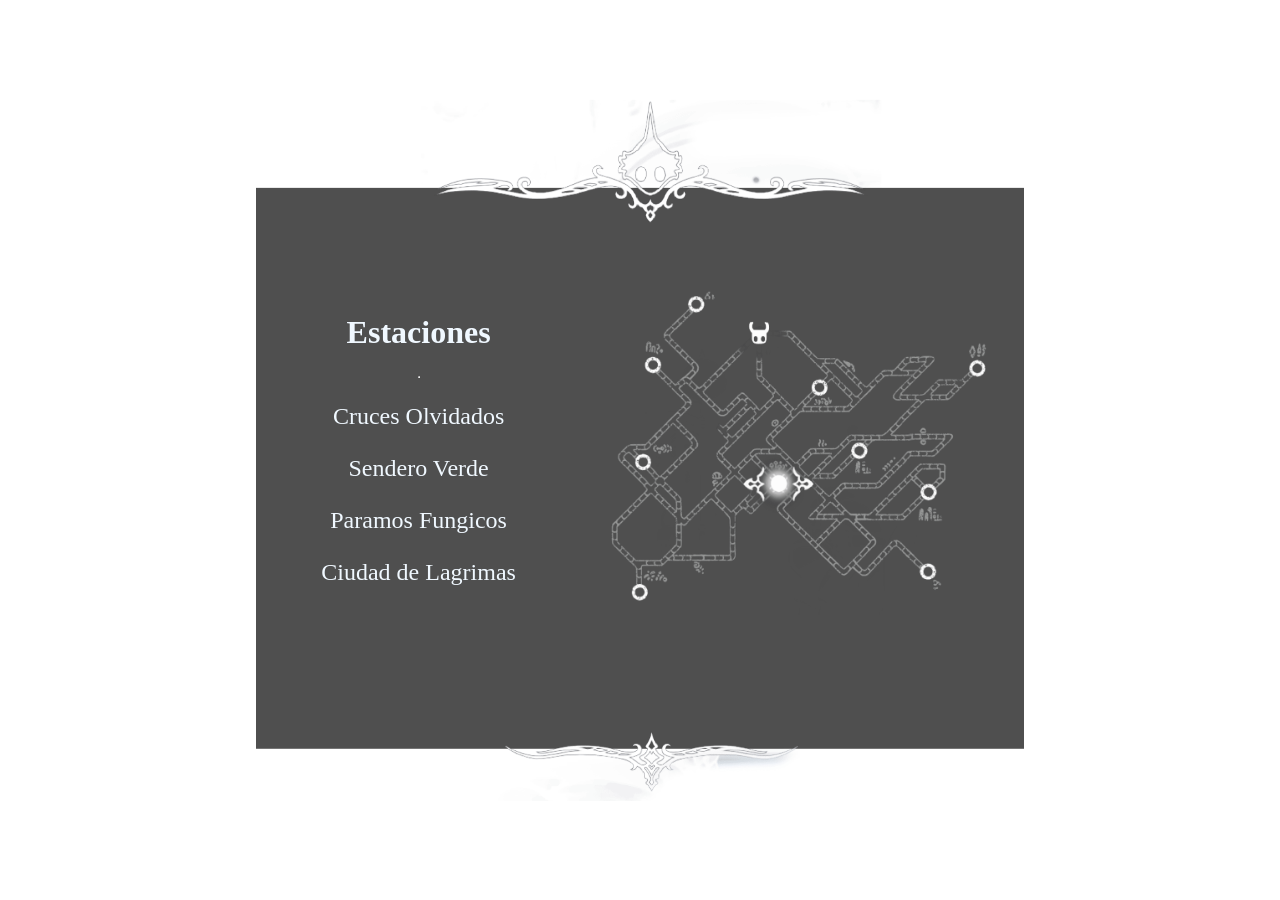
<file: index.html>
<!DOCTYPE html>
<html lang="en">
<head>
    <meta charset="UTF-8">
    <meta name="viewport" content="width=device-width, initial-scale=1.0">
    <link rel="stylesheet" href="Assets/Css/Estacion.css">
    <title>Document</title>
</head>
<body>
     
    <div class="zonas">
        <audio src="Assets/Musica/cruces.mp3" autoplay loop></audio>
        <video class="video" autoplay muted  loop>
            <source src="Assets/Imagenes/ciervo.mp4">
        </video>
        
        <div id="izquierda">
            <h1>Estaciones</h1>
            <hr>
            <a href="Indexs/cruces.html"> Cruces Olvidados</a>
            <a href="Indexs/SenderoVerde.html"> Sendero Verde</a>
            <a href="Indexs/Paramos.html"> Paramos Fungicos</a>
            <a href="Indexs/CiudadLagrimas.html"> Ciudad de Lagrimas</a>
        </div>
        <div id="derecha">
                <img src="Assets/Imagenes/estaciones.png">
        </div>
    
    </div>
    
</body>
</html>
</file>
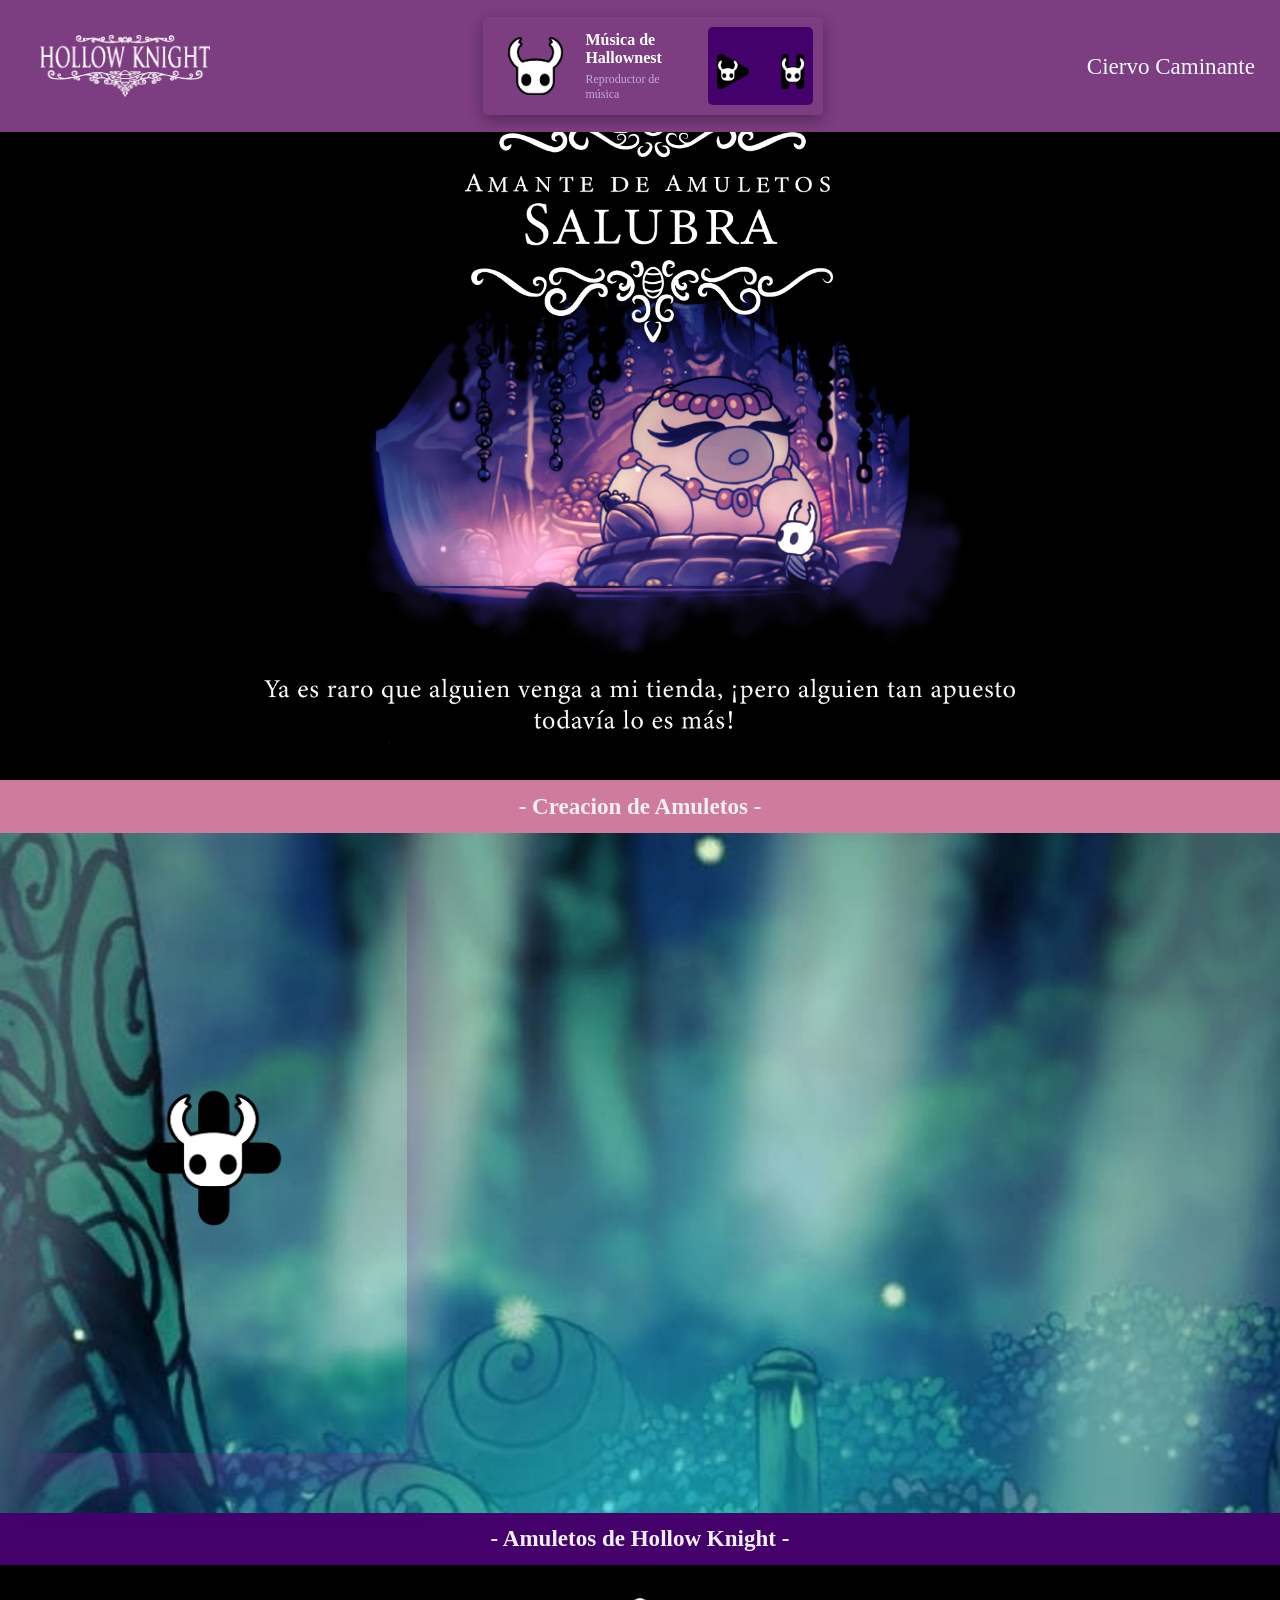
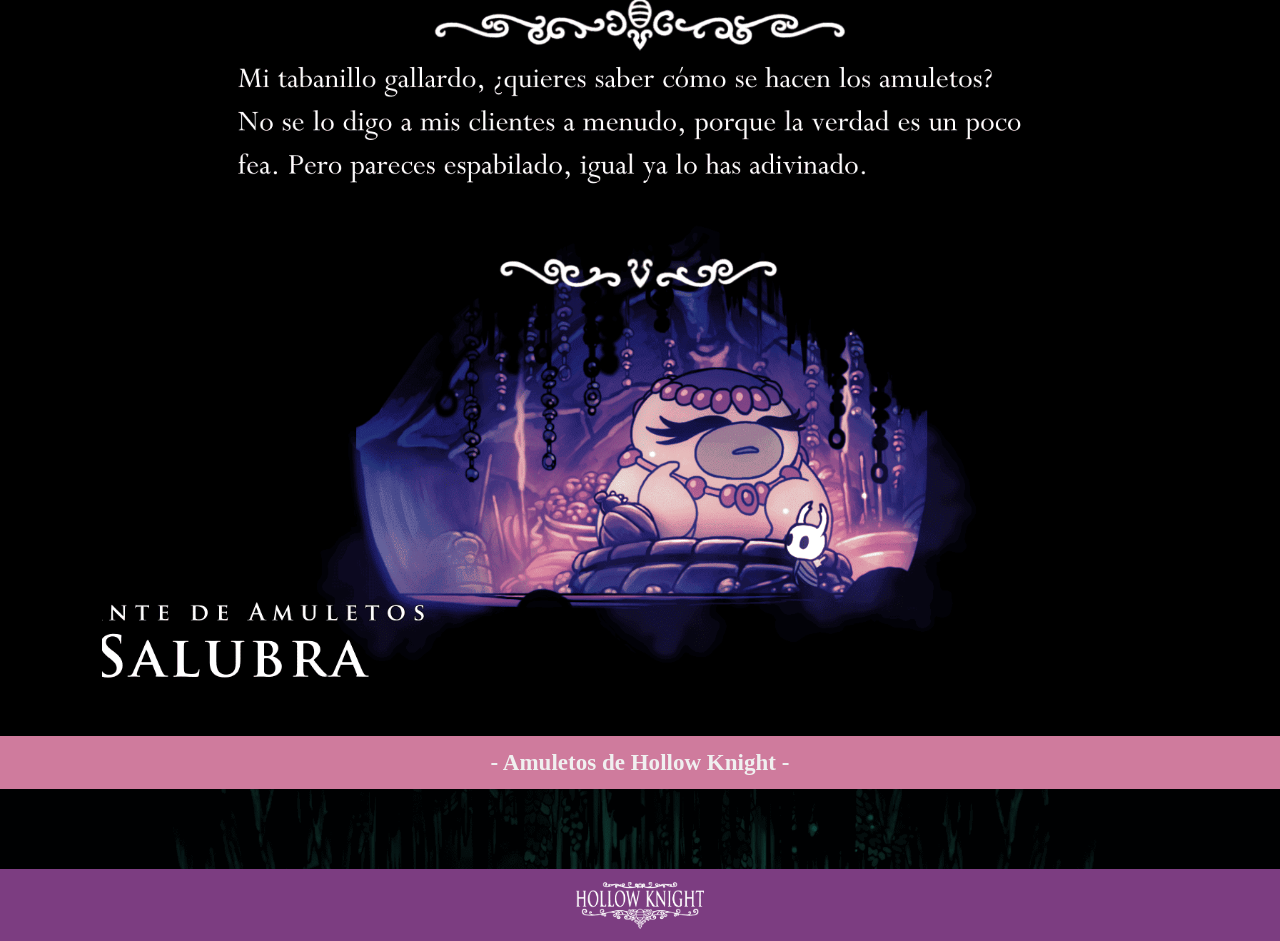
<file: Indexs/Amuletos.html>
<!DOCTYPE html>
<html lang="en">
    <head>
        <meta charset="UTF-8">
        <meta name="viewport" content="width=device-width, initial-scale=1.0">
        <link rel="icon" href="../Assets/Imagenes/Actualizar.png" type="image/x-icon">
        <link rel="stylesheet" href="../Assets/Css/Amuletos.css">
        <title>Creacion de amueltos</title>
    </head>
    <body>
        
    <!--------------------barra inicio----------------------------------------->
    <div class="barra">
        <a href="../index.html"><img src="../Assets/Imagenes/logo.png"></a>

        <div class="audio_dis">
        <div class="audio_info">
        <img src="../Assets/Imagenes/Actualizar.png" alt="">
        <div>
            <h3>Música de Hallownest</h3>
            <p>Reproductor de música</p>
        </div>
        </div>

        <audio id="musica" src="../Assets/Musica/amuletos.mp3"></audio>
            <div class="audio_controles">
                <button onclick="inicio()" type="button"><img src="../Assets/Imagenes/play.png" alt=""></button>
                <button onclick="pausa()" type="button"><img src="../Assets/Imagenes/pausa.png" alt=""></button>
            </div>
    </div>
         <a href="../index.html">Ciervo Caminante</a>
    </div><br><br>

   <!----------------------inincio------------------------------------------------------------->     
        <img src="../Assets/Imagenes/salubra.png" width="100%" height="90%">

        <!--------------------Barra crear amueltos----------------------------------------->
         <div class="barra_sola" id="barra1"><h1>- Creacion de Amuletos -</h1></div> 

         <!-- ---------------------- Item Plantilla ------------------------ -->
   <div id="contenido-centrado">
            <div id="ColeccionItems">
                <!-- ---------------------- Item Plantilla ------------------------ -->
                <div class="ContenedorItem">
                    <div class="Imagen"></div>
                    <div class="Titulo">
                    </div>
                    <div class="Descripcion"></div>
                    <img class="Icono_Borrar" src="../Assets/Imagenes/basura.png"/>
                    <img class="Icono_Editar" src="../Assets/Imagenes/escribir.png"/>
 
                    <div class="PanelCreacionItem">
                        <div class="CrearItem_titulo"></div>
                        <input class="CrearItem_InputTitulo" type="text" placeholder="Titulo del amuleto" />
                        <div class="CrearItem_instruccionImagen" ></div>
                        <img class="ImagenPreview" />
                        <input type="file" class="input_imagen"/>
                        <div class="CrearItem_titulo"></div>
                        <textarea rows="4" cols="50"  placeholder="Describe tu amuleto"></textarea>
                        <button class="boton_cancelar" type="button">Cancelar</button>
                        <button class="boton_guardar" type="button">Guardar</button>
                    </div>
                </div>
 
                <!-- ---------------------- Item Plantilla ------------------------ -->
                <div class="PantallaAgregarItem" onclick="CrearTarjeta()">
                    <img class="icono_agregar" src="../Assets/Imagenes/mas.png" width="100%"/>
                </div>
               
            </div>
        </div>
         <!--------------------Barra crear amueltos----------------------------------------->
         <div class="barra_sola" id="barra2"><h1>- Amuletos de Hollow Knight -</h1></div> 
        <div id="salubra_cambioImagen" onclick="Cambio_imagen()"></div>
    
         <!--------------------Barra crear amueltos----------------------------------------->
         <div class="barra_sola" id="barra1"><h1>- Amuletos de Hollow Knight -</h1></div> 
         <div class="amuletos_juego">
        
            <div class="amuletos">
             <div class="imagen_amuletos">
                <img src="">
            </div>
            <div class="datos_amuletos">
                <h2 class="titulo_Amueltos"></h2><br>
                <p class="descripcion_Amuletos"></p> 
            </div>
            
        </div>
         </div>

         <footer>
    <div class="barra_sola"><img src="../Assets/Imagenes/logo.png" width="10%"></div>
</footer>
    </body>
    
   
  
    <script src="../Assets/Js/cambiarImagen.js"></script>
    <script src="../Assets/Js/conectarApi.js"></script>
</html>
</file>
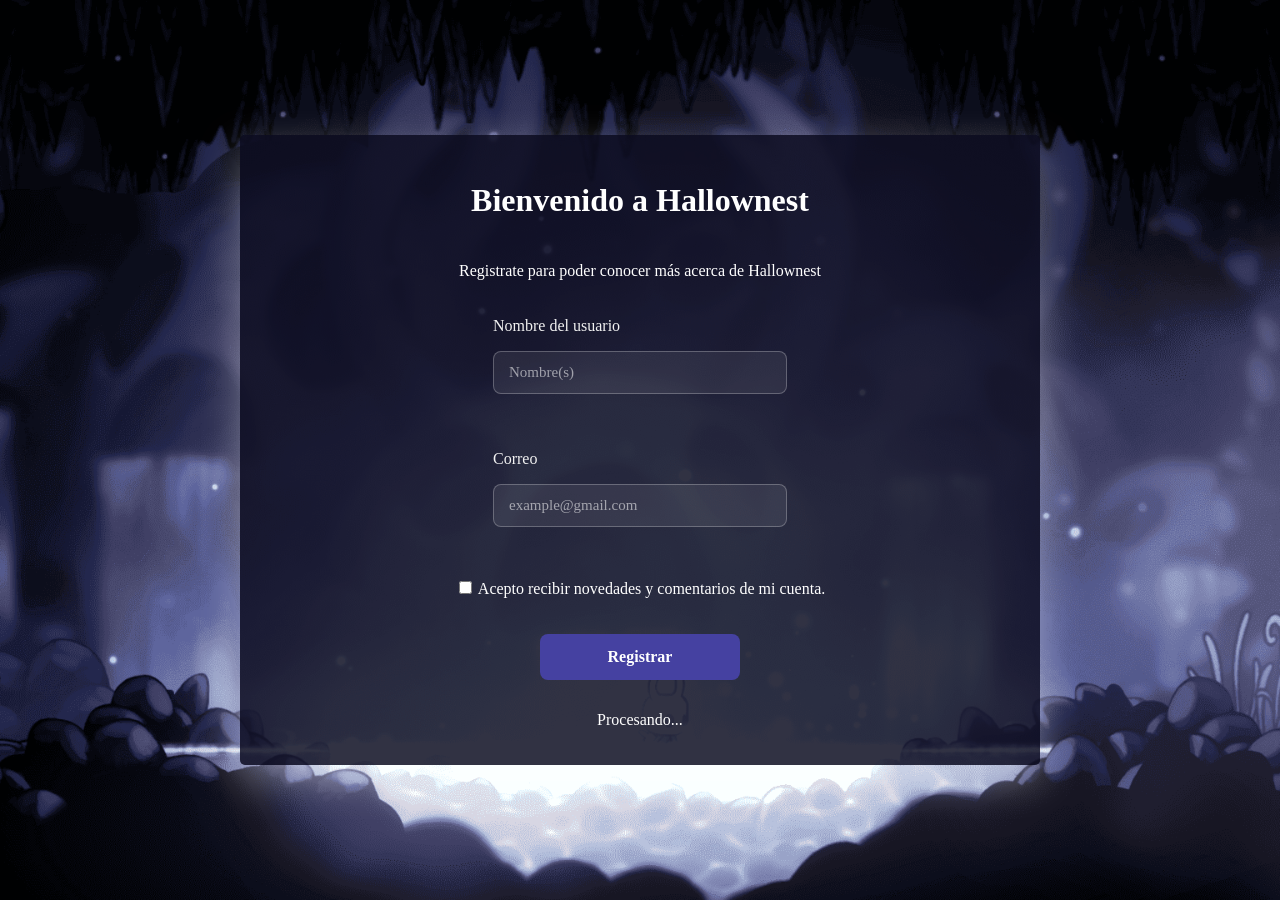
<file: Indexs/crearSesion.html>
<!DOCTYPE html>
<html lang="es">
<head>
    <meta charset="UTF-8">
    <meta name="viewport" content="width=device-width, initial-scale=1.0">
    <link rel="stylesheet" href="../Assets/Css/Registro.css">
    <link rel="icon" href="../Assets/Imagenes/Actualizar.png" type="image/x-icon">
   
    <title>Formulario para php de contacto 7w7</title>   
</head>
<body>

    <audio src="../Assets/Musica/paramosF.mp3" autoplay loop></audio>
  
    <div class="contenedor__seccion--contacto">
        
                <!----Formulario----->
                <form class="formulario-contacto">

                     <!----contenedor de los inputs----->
                    <div class="formulario-contacto">
                        <h2>Bienvenido a Hallownest</h2>
                        <p>Registrate para poder conocer más acerca de Hallownest</p>
      
                        <div class="formulario-contacto__input">
                         <p>Nombre del usuario</p>
                            <input type="text" name="nombre" placeholder="Nombre(s)">
                            <small class="error" id="error-nombre"></small>
                        </div>

                        
                    </div>

               

                <div class="formulario-contacto">

                        <div class="formulario-contacto__input">
                            <p>Correo</p>
                            <input type="text" name="correo" placeholder="example@gmail.com">
                            <small class="error" id="error-correo"></small>
                        </div> <br><br>
            <label><input type="checkbox"  name="novedades" value="1"> Acepto recibir novedades y comentarios de mi cuenta.</label>
            
             <br><br>

                 <!------Boton de enviar------->
                <div class="formulario-contacto__boton">
                    <button type="submit" id="btnEnviar">Registrar</button>
                </div>
                

                <!-----Mensaje global------->

                <div class="formulario-contacto__mensaje-Global" id="MensajeGlobal"></div>

                <!----Loading-->
                <div class="formulario-contacto__loading" id="loading">
                    <div class="spinner">
                        <p>Procesando...</p>
                    </div>
                </div>
                </form>
            </div>
        </div>

</body>
<script type="module" src="../Assets/Js/Formulario_Contacto.js"></script>


<!---tarea fontawesome--->

</html>
</file>
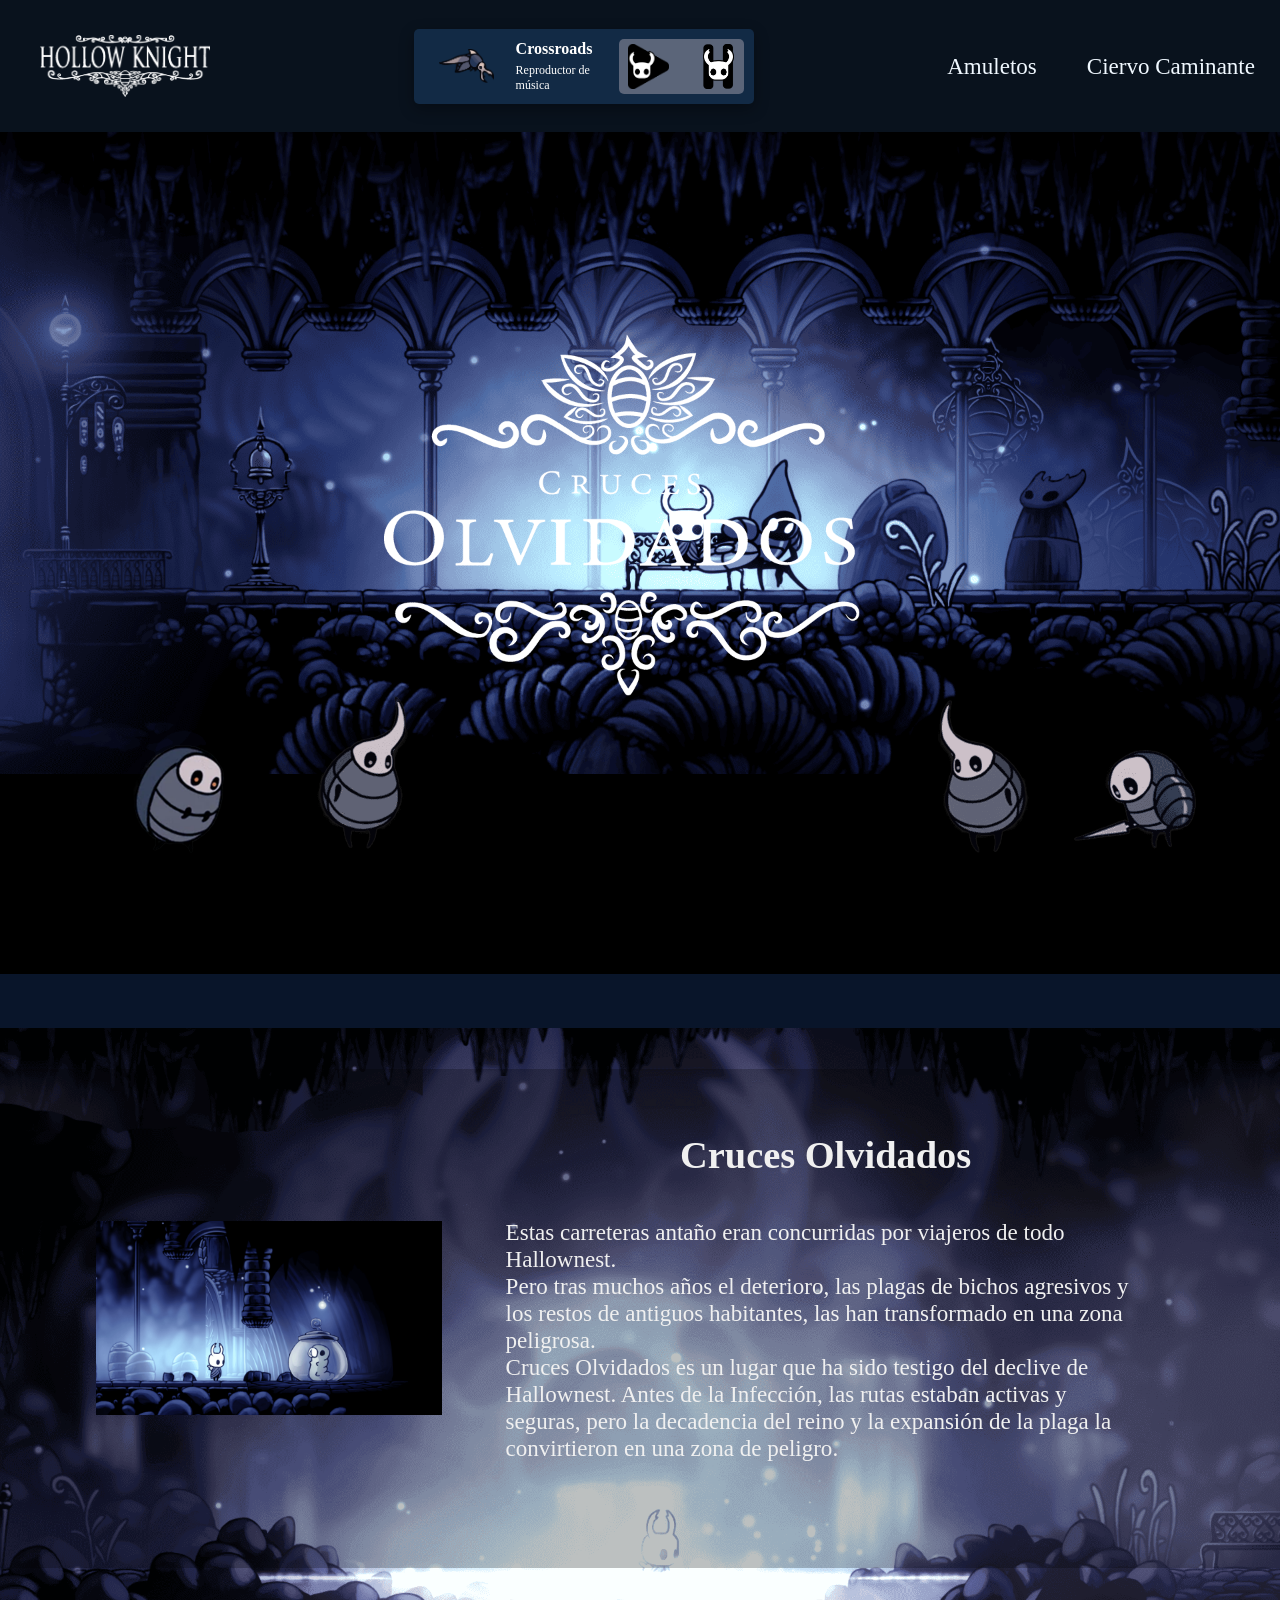
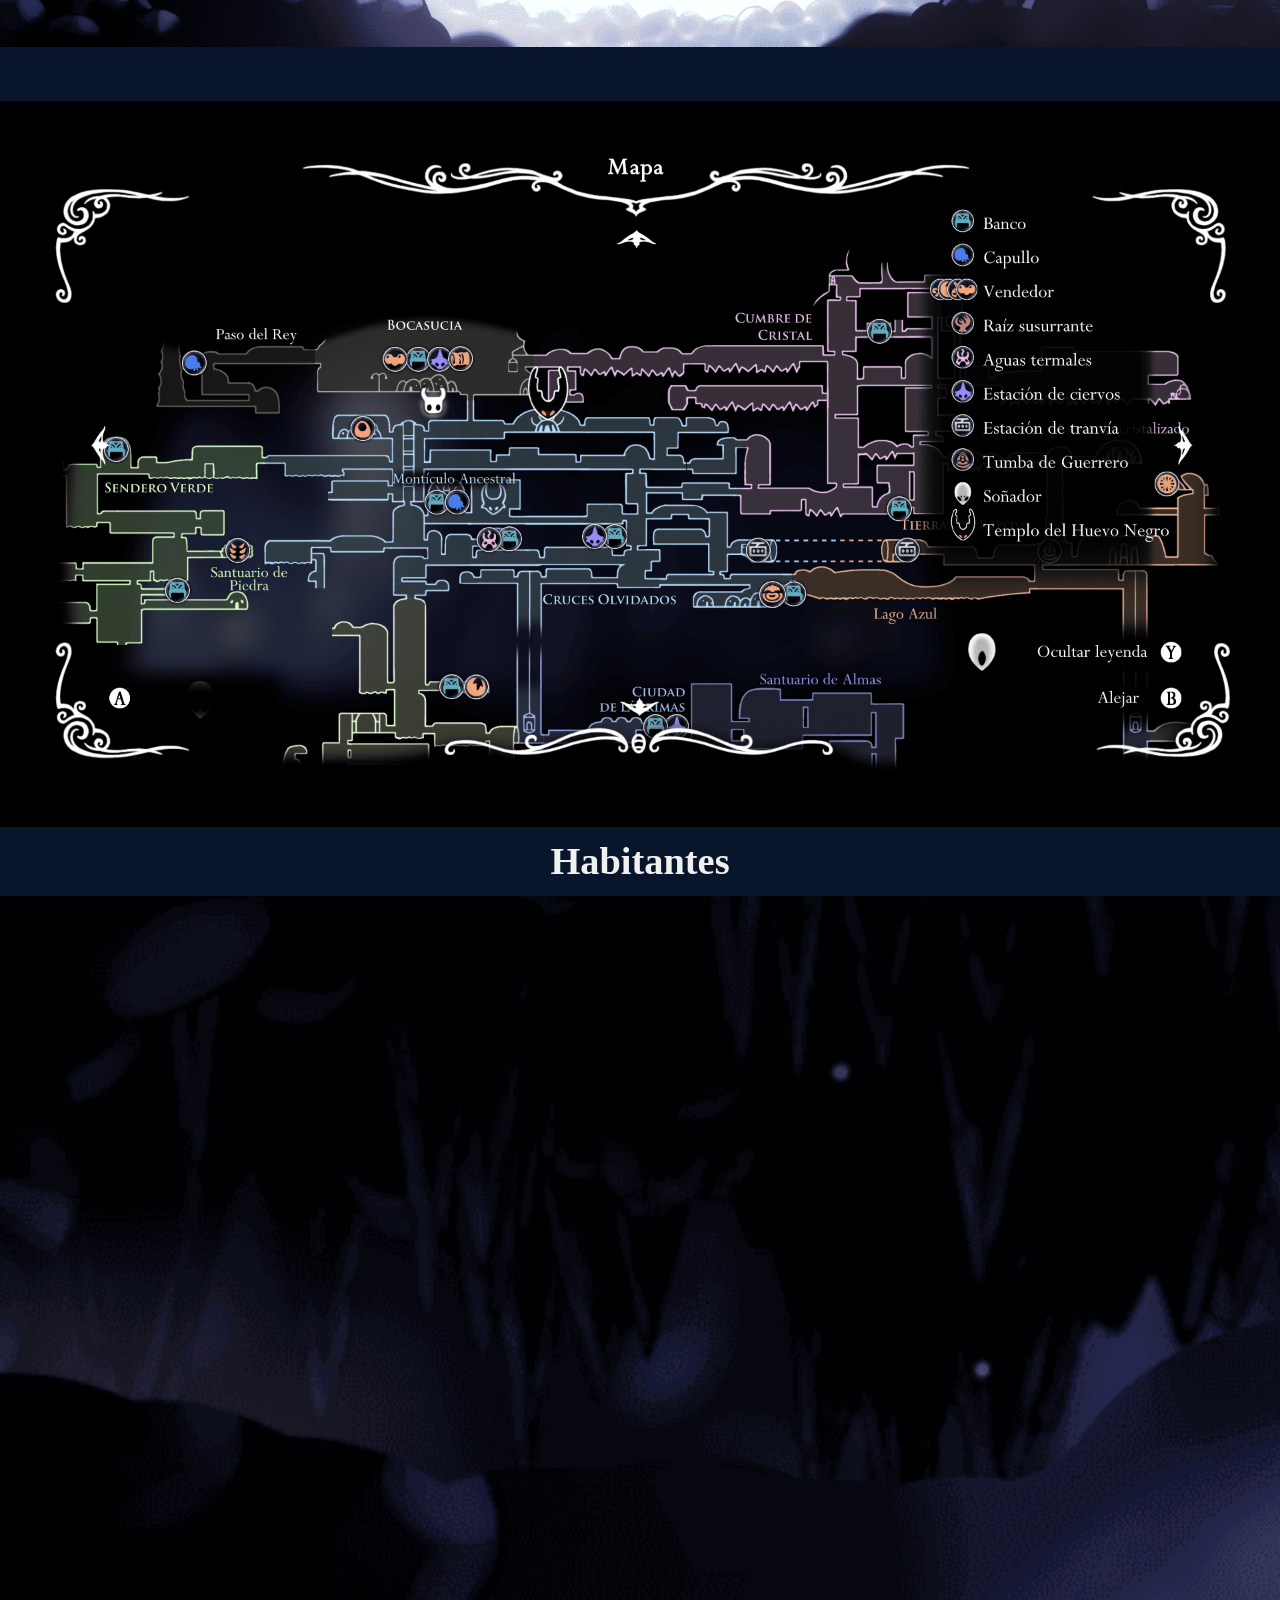
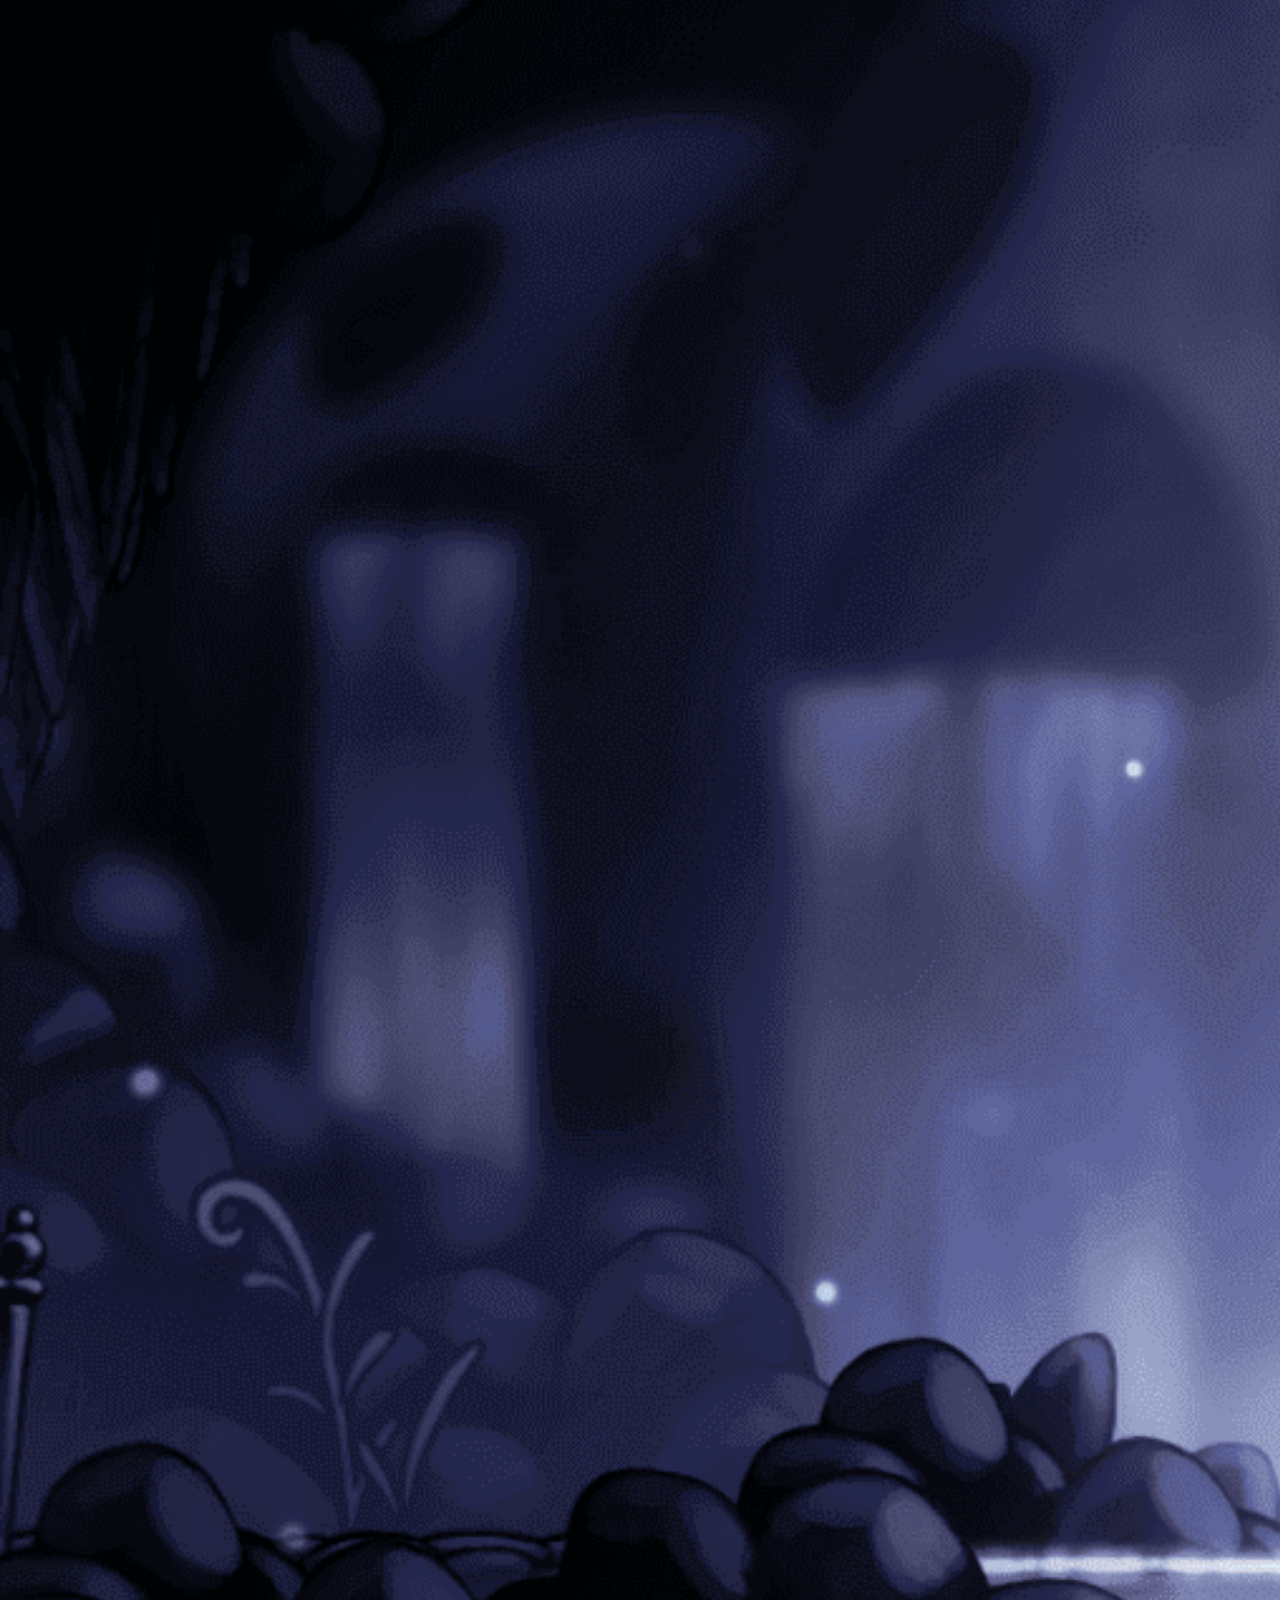
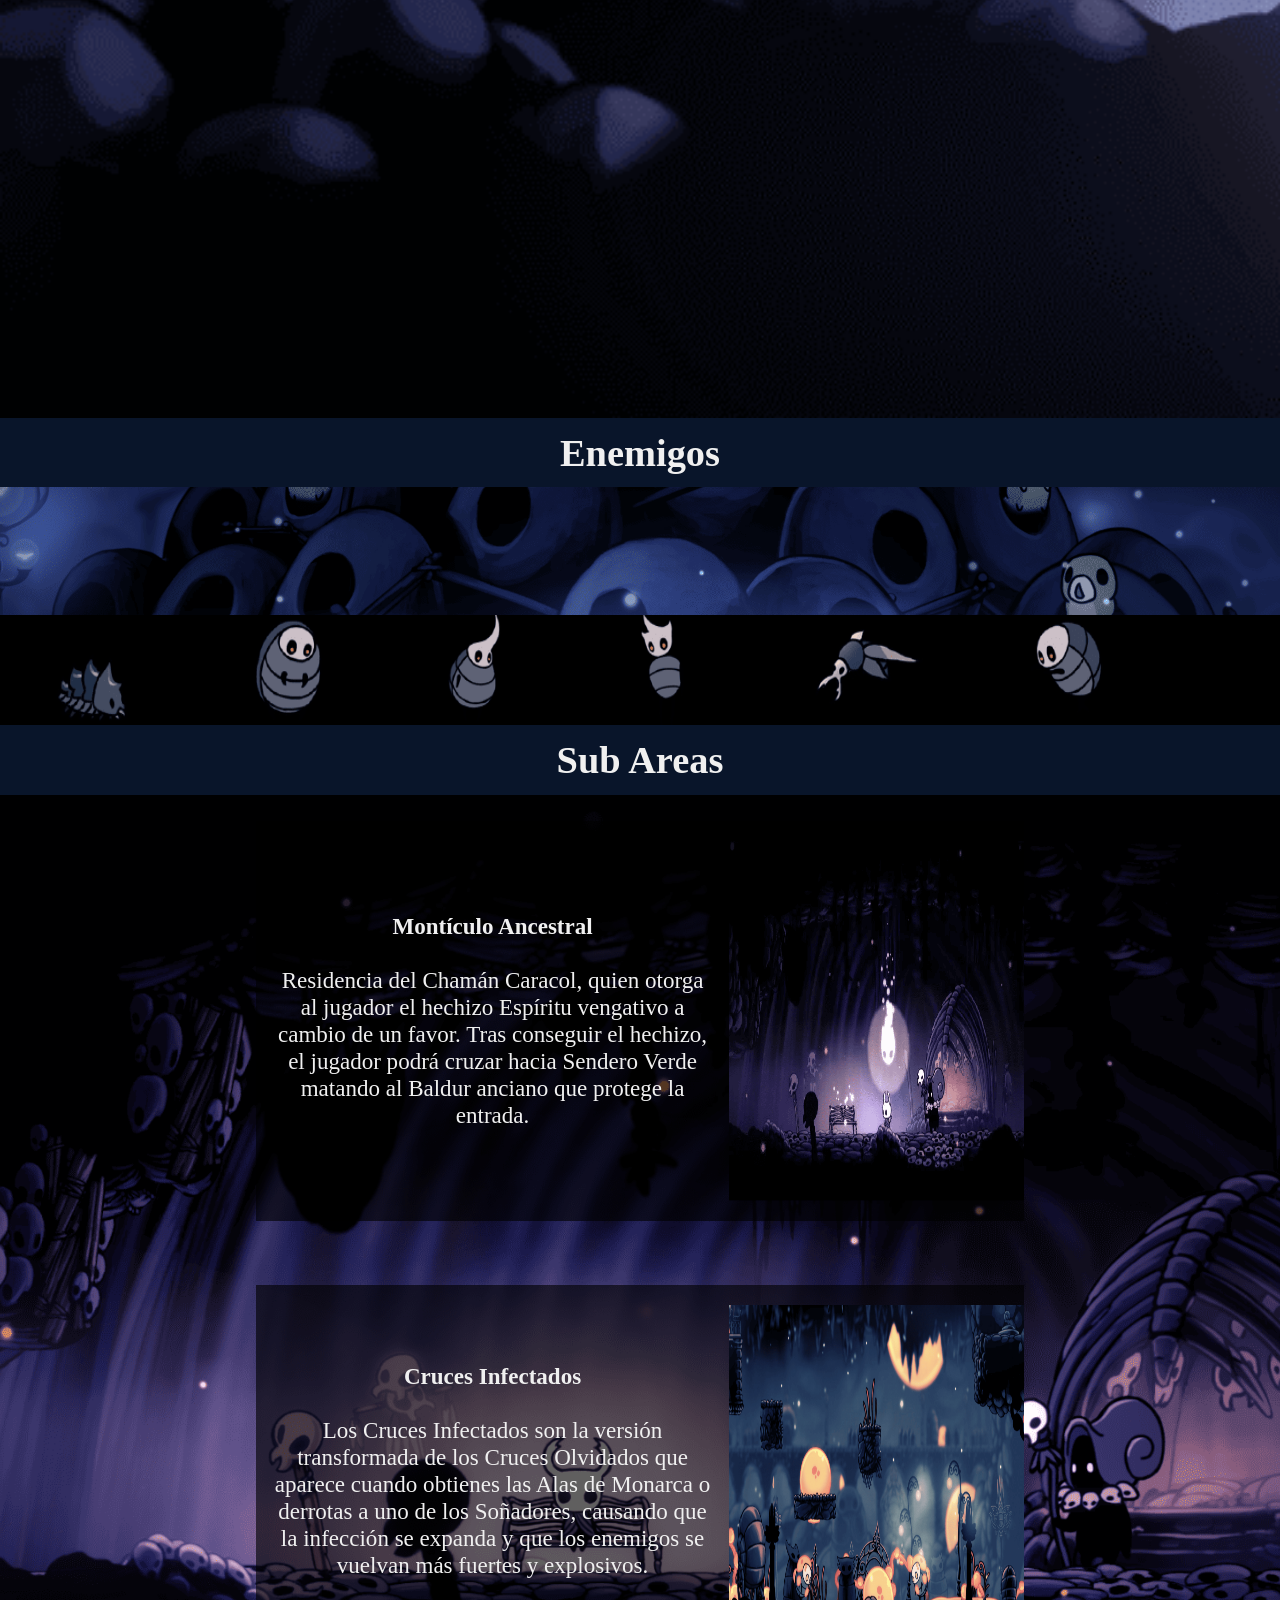
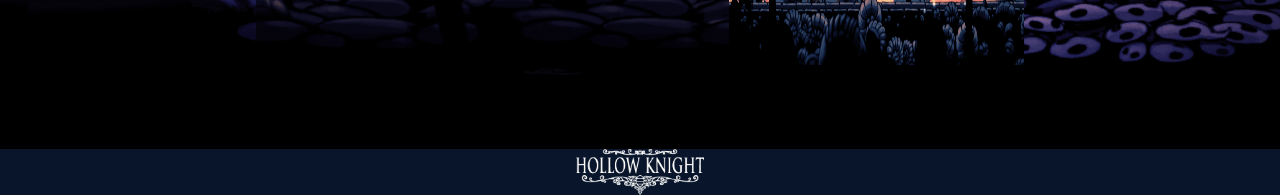
<file: Indexs/cruces.html>
<!DOCTYPE html>
<html lang="en">
<head>
    <meta charset="UTF-8">
    <meta name="viewport" content="width=device-width, initial-scale=1.0">
    <link rel="stylesheet" href="../Assets/Css/Sendero.css">
    <title>Sendero Verde</title>
</head>
<body>
   
      <div class="barra">
        <a href="../index.html"><img src="../Assets/Imagenes/logo.png"></a>

    <div class="audio_dis" id="audio_dis_ciudad">
    <div class="audio_info">
        <img src="../Assets/Imagenes/icon3.png" alt="">
        <div>
            <h3>Crossroads</h3>
            <p>Reproductor de música</p>
        </div>
    </div>

    <audio id="musica" src="../Assets/Musica/cruces.mp3"></audio>
        <div class="audio_controles" id="audio_controles_ciudad" >
        <button onclick="inicio()" type="button"><img src="../Assets/Imagenes/play.png" alt=""></button>
        <button onclick="pausa()" type="button"><img src="../Assets/Imagenes/pausa.png" alt=""></button>
            </div>
        </div>
        <div class="sitios_web">
            <a href="../index.html">Ciervo Caminante</a>
         <a href="../Indexs/Amuletos.html">Amuletos</a>
        </div>
         
        </div>
        <br><br>
      <!------------------Efecto -Paralax----------------------------------------------->
     <section id="slider">
         <div id="content-images-slider">
            <img src="../Assets/Imagenes/crucesFondo.png" width="100%">
            <div class="image-slider rellax" data-rellax-speed="-2" style='background-image: url(../Assets/Imagenes/crucestitulo.png)'></div> 
            <div class="image-slider rellax" data-rellax-speed="-10" style='background-image: url(../Assets/Imagenes/cru1.png)'></div>
            <div class="image-slider rellax" data-rellax-speed="-6" style='background-image: url(../Assets/Imagenes/cru2.png)'></div> 
           <div class="image-slider rellax" data-rellax-speed="-4" style='background-image: url(../Assets/Imagenes/cru3.png)'></div> 
           <div class="image-slider rellax" data-rellax-speed="-10" style='background-image: url(../Assets/Imagenes/cru4.png)'></div> 
     </section>

    <!--------------------Barra sola---------------------------------------->
    <div id="barra_sola_ciudad" class="barra_sola" ><br><br></div>
    <!--------------------Informacion de sendero Verde---------------------------------------->
                <div class="info" id="cruces_info">
                    <div class="info_texto">
                    <img src="../Assets/Imagenes/cruces1.png">
                    <div class="texto">
                    <h1>Cruces Olvidados</h1><br><br>
                    <p>Estas carreteras antaño eran concurridas por viajeros de todo Hallownest. <br>
                        Pero tras muchos años el deterioro, las plagas de bichos agresivos y los restos de antiguos habitantes, las han transformado en una zona peligrosa. <br>
                    Cruces Olvidados es un lugar que ha sido testigo del declive de Hallownest. Antes de la Infección, las rutas estaban activas y seguras, pero la decadencia del reino y la expansión de la plaga la convirtieron en una zona de peligro.
                    </p><br>
                    <br>
                </div>
                </div>
                </div>
    <!--------------------Barra sola---------------------------------------->
    <div class="barra_sola" id="barra_sola_ciudad"><br><br></div>
    
     <!--------------------Mapa de la zona---------------------------------------->
     <div class="mapa">
        <img src="../Assets/Imagenes/mapa_cruces.png" width="100%">
     </div>
   
     <!--------------------Barra sola---------------------------------------->
    <div class="barra_sola" id="barra_sola_ciudad"><h1>Habitantes</h1></div>

    <!--------------------seccion de habitantes---------------------------------------->
    <div class="habitantes" id="personajes_cruces"><br><br>

        <!----------------p1------------------------->
        <div class="personajes" >
             <div class="imagen_personaje">
             <img src="../Assets/Imagenes/cru13.png">
            </div>
          <div class="datos_personajes">
                <h2>Sly</h2><br>
                <p>Soy Sly. Normalmente llevo una vida tranquila en Bocasucia. <br>
                    El aire de estas ruinas no me va bien, así que mejor vuelvo a casa. Si vuelves arriba, ven a verme. <br>
                    Probablemente sea la cara más amable que puedas encontrarte y te agradeceré apropiadamente tu buena acción.</p> 
            </div>
            </div>
        <!----------------p2------------------------->
        <div class="personajes2">
             <div class="imagen_personaje">
            <img src="../Assets/Imagenes/cru10.png">
            </div>
            <div class="datos_personajes">
                <h2>Cornifer</h2><br>
                <p>Hmm? Ah, hola. ¿Has venido a explorar estas preciosas aunque viejas ruinas? Si es así, ignórame. Me encanta explorar. Perderse y volver a encontrar el camino es un placer como ningún otro. Tú y yo tenemos una suerte increíble. Soy cartógrafo, y ahora mismo estoy dibujando esta zona. <br>
                <B>¿Te gustaría comprar lo que llevo hasta ahora?.</B> </p> 
            </div>
        </div>
         <!----------------p1------------------------->
        <div class="personajes">
             <div class="imagen_personaje">
             <img src="../Assets/Imagenes/cru14.png">
            </div>
        <div class="datos_personajes">
                <h2>Anciano Chamán</h2><br>
                <p>Hola, viajero. Me temo que solo quedamos yo para darte la bienvenida. Nuestro pueblo se quedó bien callado, ya ves. Los demás habitantes desaparecieron. Bajaron por ese pozo, uno por uno, hacia las cavernas de abajo.</p> 
            </div>
        </div>

         <!----------------p2------------------------->
        <div class="personajes2">
             <div class="imagen_personaje">
             <img src="../Assets/Imagenes/cru12.png">
            </div>
            <div class="datos_personajes">
                <h2>Iselda</h2><br>
                <p>Cornifer siempre anda tan metido en su trabajo que se olvida de todo lo demás... hasta de volver a casa a dormir. Al menos los mapas que hace sí son bastante buenos, así que supongo que no me puedo quejar.</p> 
            </div>
        </div>
         <!----------------p1------------------------->
        <div class="personajes">
             <div class="imagen_personaje">
            <img src="../Assets/Imagenes/cru11.png">
            </div>
         <div class="datos_personajes">
                <h2>Zote el Poderoso</h2><br>
                <p>¡Aparta, bestia asquerosa! ¡Enfrenta la furia de Zote el Poderoso, portador de Termina-Vida!<br></p> 
            </div>
        </div><br>
    </div>
     <!--------------------Barra sola---------------------------------------->
    <div class="barra_sola" id="barra_sola_ciudad"><h1>Enemigos</h1></div>


    <!---------------Informacion imagenes --------------------->

    <div class="personas" id="enemigos_cruces">
    <div class="imagen-container">
        <img src="../Assets/Imagenes/enes.png">
        <div class="info-hover">
            <h3 class="nombre_enemigo">Musgoso</h3><br>
            <p class="descripcion_enemigos">
                A veces es difícil detectarlo entre el follaje.
                Cuando menos te lo esperas aparece a tu lado
                y carga todo contra ti.
            </p>
        </div>
    </div>
    </div>
  
    
</div>
<!-----------Slider movible 7w7----------------------->
        
          <div id="slider" class="sliderCru"></div>
</div>

 <!--------------------Barra sola---------------------------------------->
    <div class="barra_sola" id="barra_sola_ciudad"><h1>Sub Areas</h1></div>
    <div id="apartado_areasCru" class="apartado_areas">
            <div class="Areas">
            <div class="datos_area">
                <h2>Montículo Ancestral</h2><br>
                <p>Residencia del Chamán Caracol, quien otorga al jugador el hechizo Espíritu vengativo a cambio de un favor. Tras conseguir el hechizo, el jugador podrá cruzar hacia Sendero Verde matando al Baldur anciano que protege la entrada.</b> </p> 
            </div>
             <div class="imagen_area">
             <img src="../Assets/Imagenes/cru6.png">
            </div>
            </div>
            <div class="Areas">
            <div class="datos_area">
                <h2>Cruces Infectados</h2><br>
                <p>Los Cruces Infectados son la versión transformada de los Cruces Olvidados que aparece cuando obtienes las Alas de Monarca o derrotas a uno de los Soñadores, causando que la infección se expanda y que los enemigos se vuelvan más fuertes y explosivos.<br><br></p> 
            </div>
             <div class="imagen_area">
             <img src="../Assets/Imagenes/cruces8.png">
            </div>
            </div>
        </div>
</body>
<footer>
    <div class="barra_sola" id="barra_sola_ciudad"><img src="../Assets/Imagenes/logo.png" width="10%"></div>
</footer>
<script src="../Assets/Js/cruces.js"></script>
<script src="../Assets/Js/movimiento_personajes.js"></script>
<script src="../Assets/Js/cambiarImagen.js"></script>
<script src="../Assets/Js/rellax.min.js"></script>
<script src="../Assets/Js/index.js"></script>

</html>
</file>
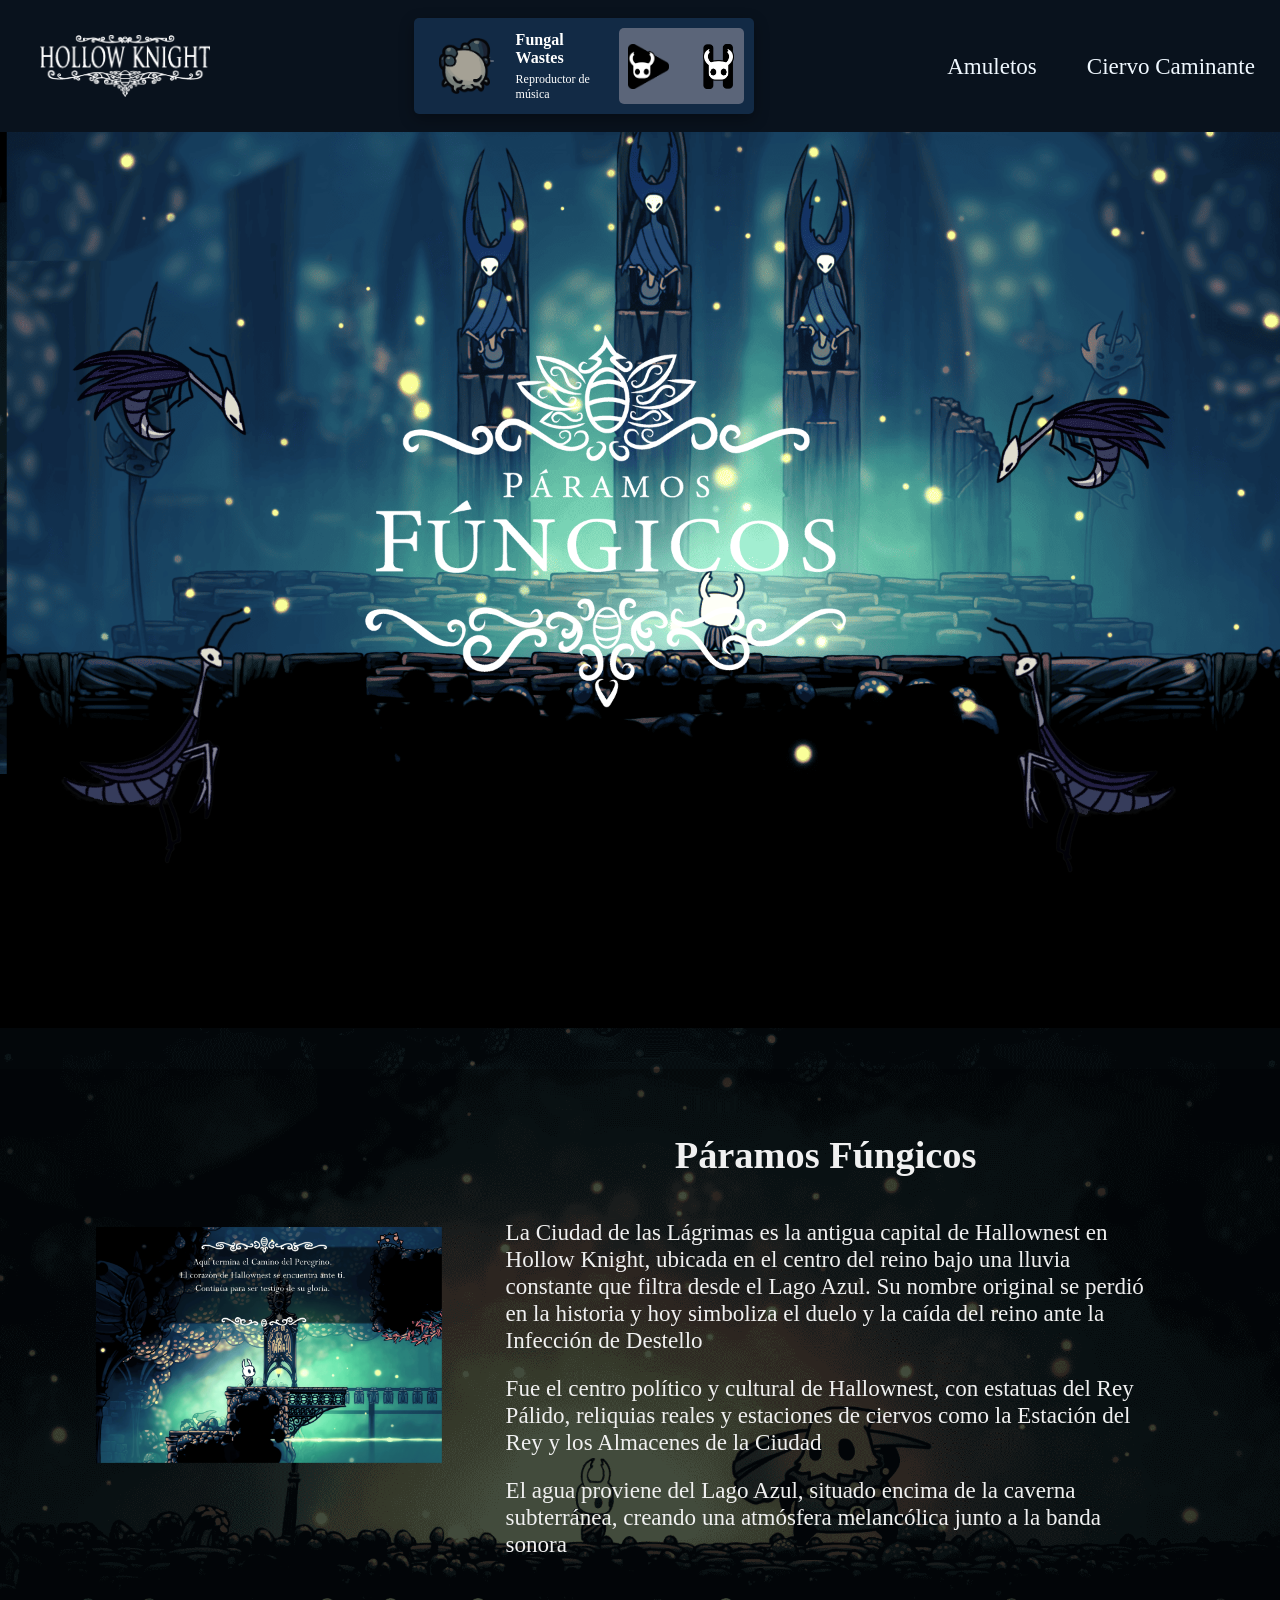
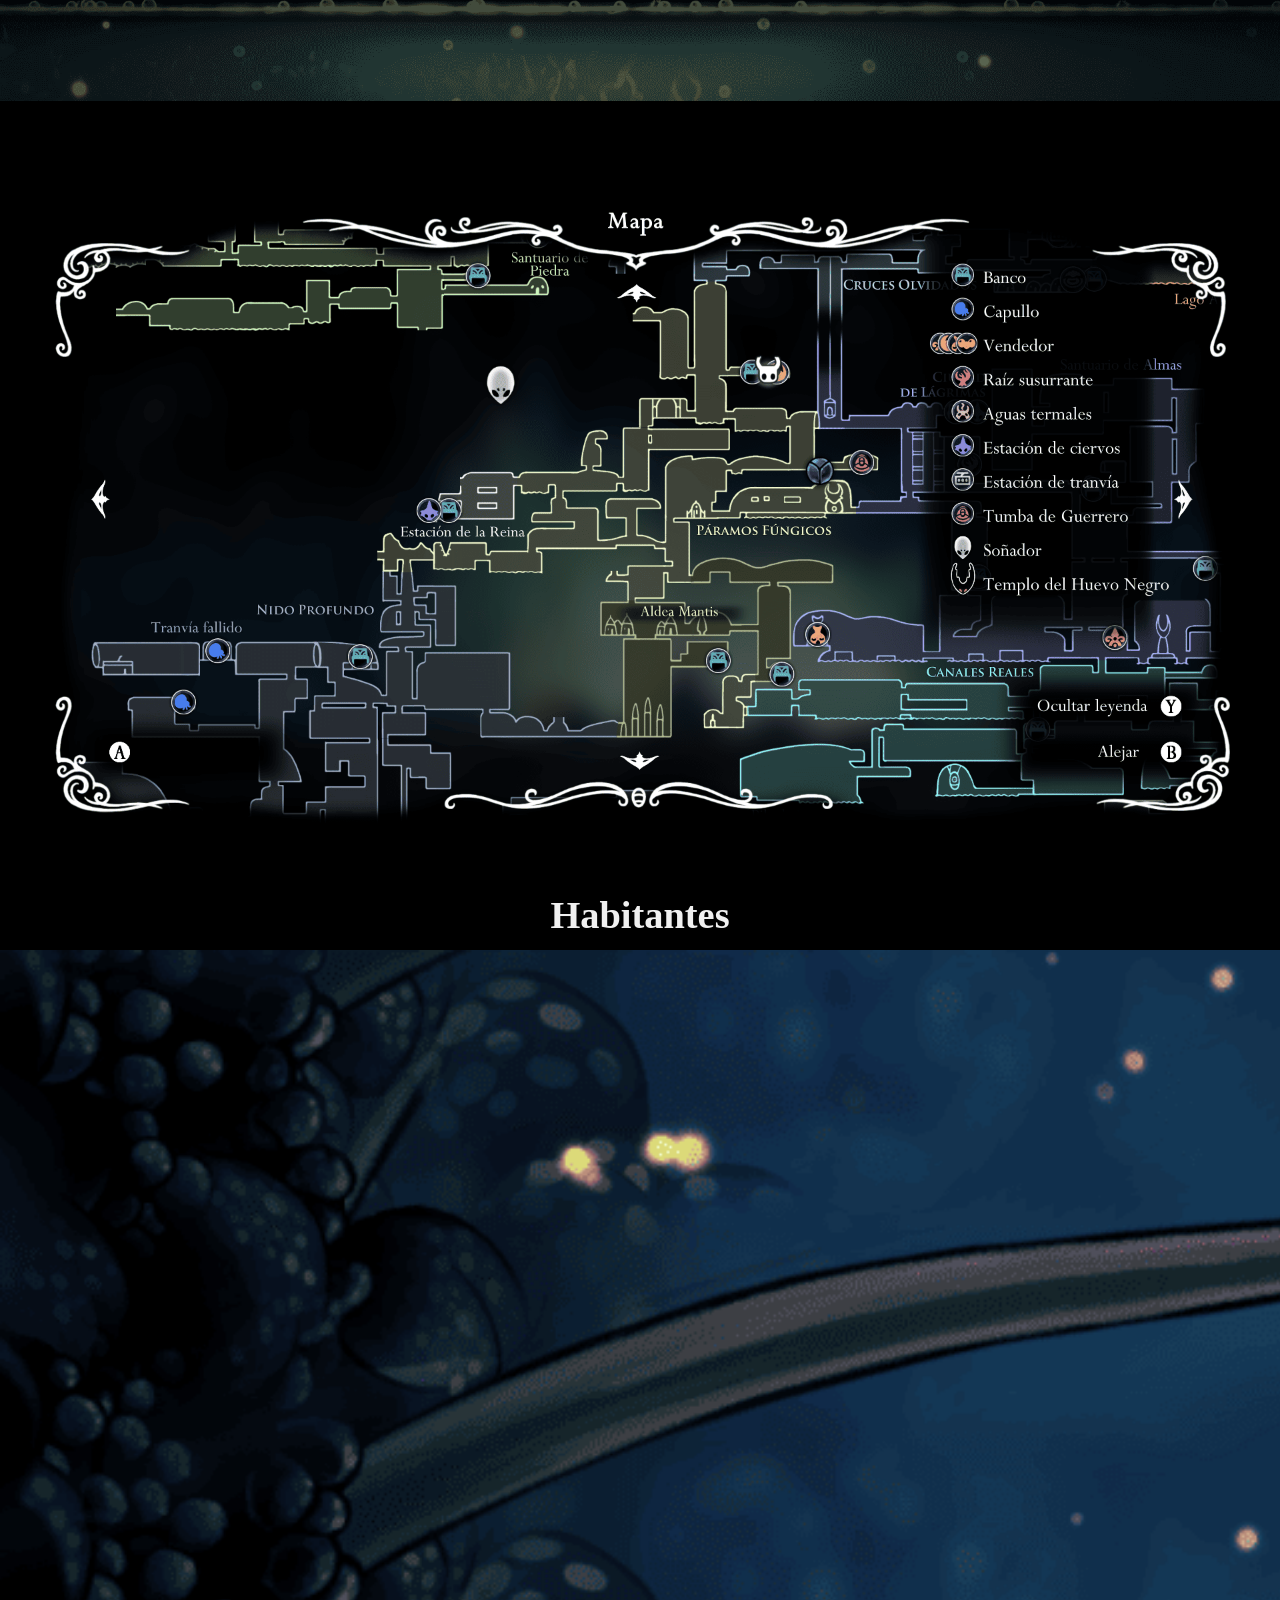
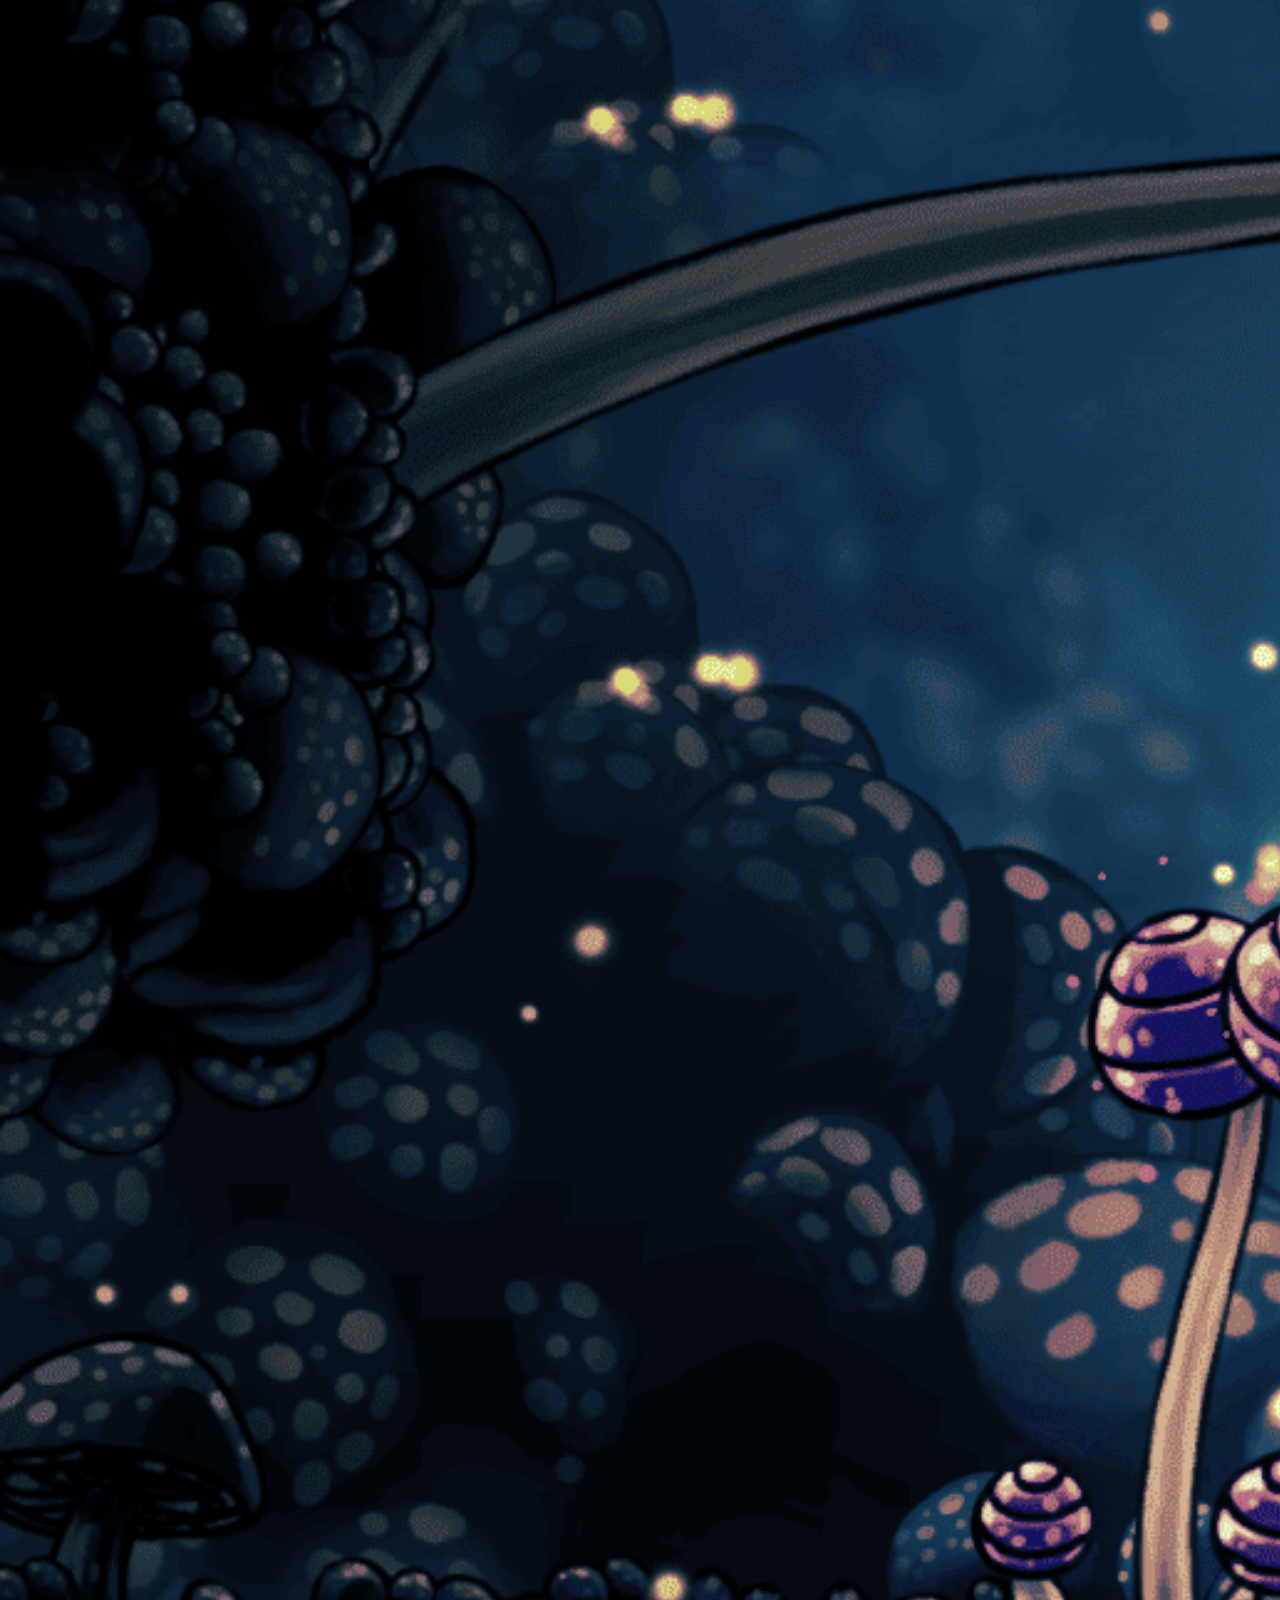
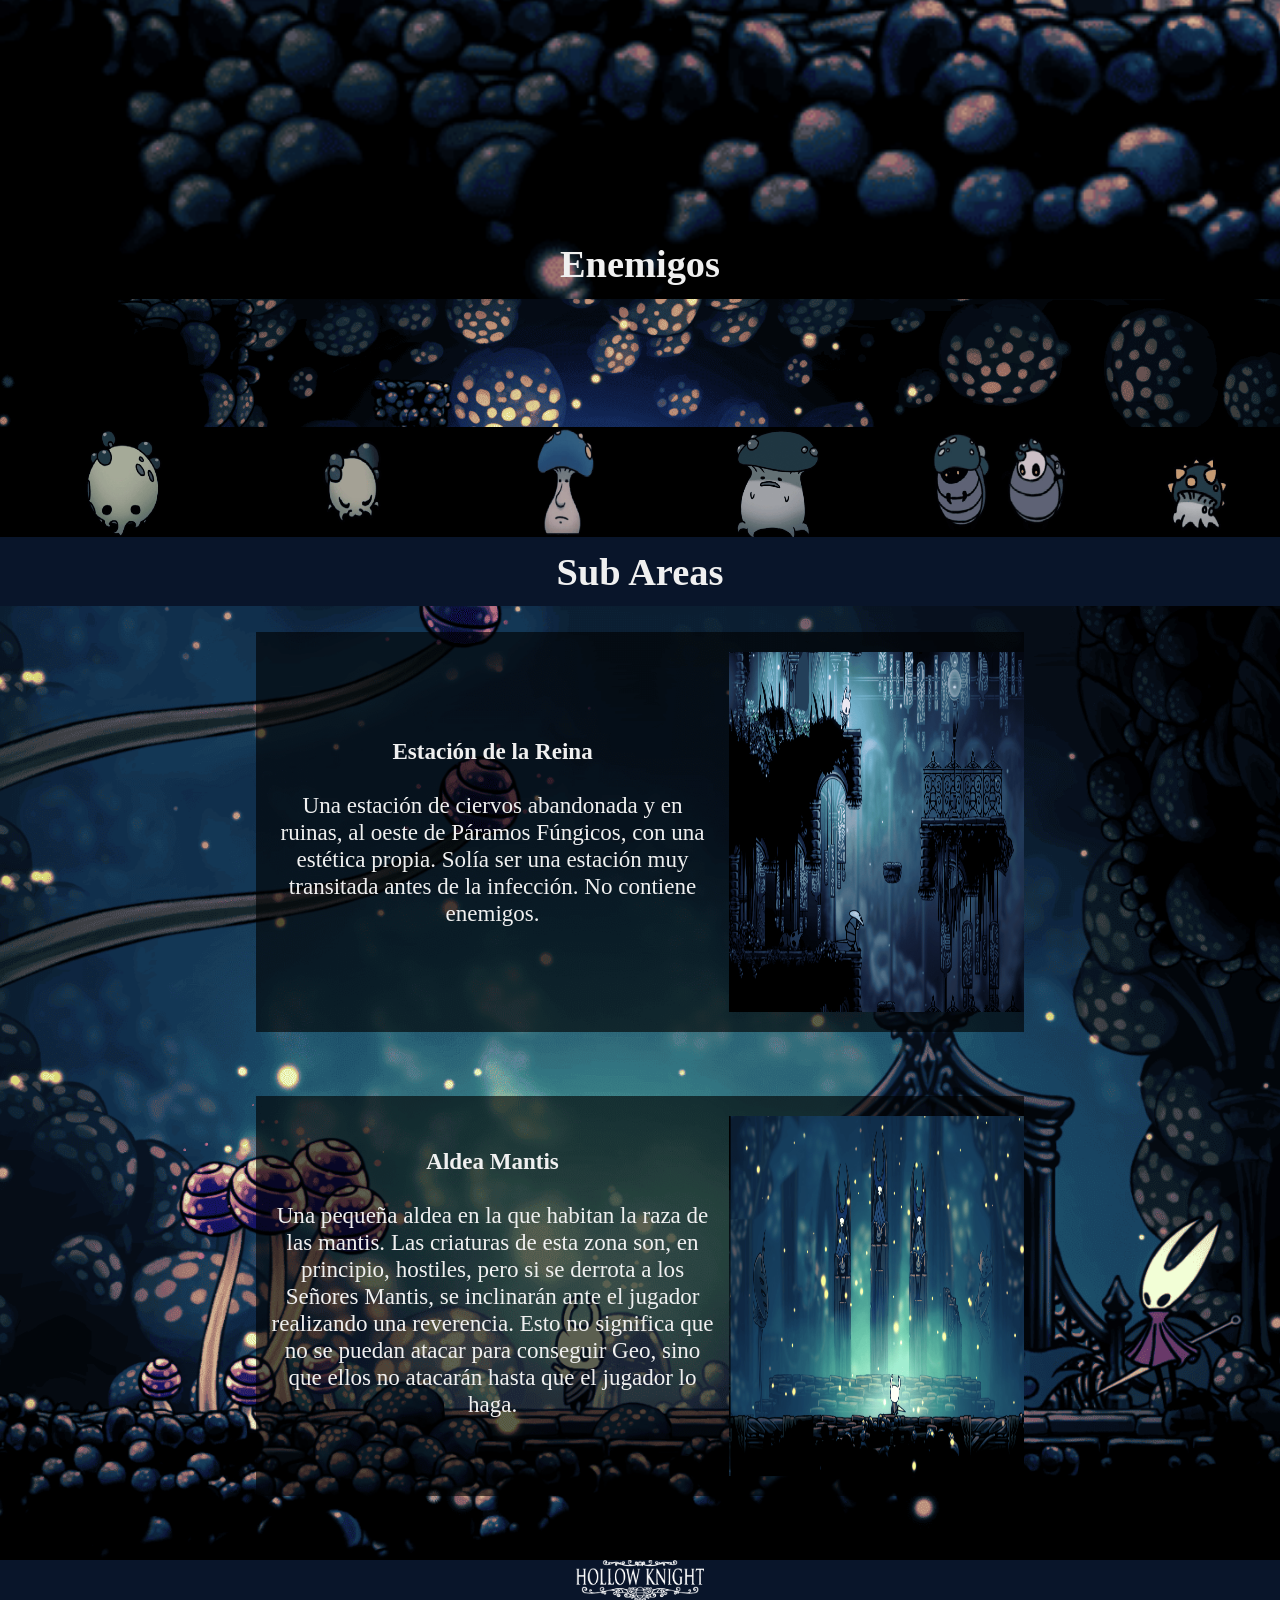
<file: Indexs/Paramos.html>
<!DOCTYPE html>
<html lang="en">
<head>
    <meta charset="UTF-8">
    <meta name="viewport" content="width=device-width, initial-scale=1.0">
    <link rel="stylesheet" href="../Assets/Css/Sendero.css">
    <title>Sendero Verde</title>
</head>
<body>
   
      <div class="barra">
        <a href="../index.html"><img src="../Assets/Imagenes/logo.png"></a>

    <div class="audio_dis" id="audio_dis_ciudad">
    <div class="audio_info">
        <img src="../Assets/Imagenes/icon5.png" alt="">
        <div>
            <h3>Fungal Wastes</h3>
            <p>Reproductor de música</p>
        </div>
    </div>

    <audio id="musica" src="../Assets/Musica/paramosF.mp3"></audio>
        <div class="audio_controles" id="audio_controles_ciudad" >
        <button onclick="inicio()" type="button"><img src="../Assets/Imagenes/play.png" alt=""></button>
        <button onclick="pausa()" type="button"><img src="../Assets/Imagenes/pausa.png" alt=""></button>
            </div>
        </div>
        <div class="sitios_web">
            <a href="../index.html">Ciervo Caminante</a>
         <a href="../Indexs/Amuletos.html">Amuletos</a>
        </div>
         
        </div>
        <br><br>
      <!------------------Efecto -Paralax----------------------------------------------->
     <section id="slider">
         <div id="content-images-slider">
            <img src="../Assets/Imagenes/fondoP.png" width="100%">
            <div class="image-slider rellax" data-rellax-speed="-2" style='background-image: url(../Assets/Imagenes/ptitulo.png)'></div> 
            <div class="image-slider rellax" data-rellax-speed="-10" style='background-image: url(../Assets/Imagenes/p1.png)'></div>
            <div class="image-slider rellax" data-rellax-speed="-6" style='background-image: url(../Assets/Imagenes/p2.png)'></div> 
           <div class="image-slider rellax" data-rellax-speed="-4" style='background-image: url(../Assets/Imagenes/p3.png)'></div> 
           <div class="image-slider rellax" data-rellax-speed="-10" style='background-image: url(../Assets/Imagenes/p4.png)'></div> 
     </section>

    <!--------------------Barra sola---------------------------------------->
    <div id="barra_sola_paramos" class="barra_sola" ><br><br></div>
    <!--------------------Informacion de sendero Verde---------------------------------------->
                <div class="info" id="paramos_info">
                    <div class="info_texto">
                    <img src="../Assets/Imagenes/p5.png">
                    <div class="texto">
                    <h1>Páramos Fúngicos</h1><br><br>
                    <p>La Ciudad de las Lágrimas es la antigua capital de Hallownest en Hollow Knight, ubicada en el centro del reino bajo una lluvia constante que filtra desde el Lago Azul. Su nombre original se perdió en la historia y hoy simboliza el duelo y la caída del reino ante la Infección de Destello</p><br>
                    <p>Fue el centro político y cultural de Hallownest, con estatuas del Rey Pálido, reliquias reales y estaciones de ciervos como la Estación del Rey y los Almacenes de la Ciudad</p><br>
                    <p>El agua proviene del Lago Azul, situado encima de la caverna subterránea, creando una atmósfera melancólica junto a la banda sonora</p>
                </div>
                </div>
                </div>
    <!--------------------Barra sola---------------------------------------->
    <div class="barra_sola" id="barra_sola_paramos"><br><br></div>
    
     <!--------------------Mapa de la zona---------------------------------------->
     <div class="mapa">
        <img src="../Assets/Imagenes/mapaParamos.png" width="100%">
     </div>
   
     <!--------------------Barra sola---------------------------------------->
    <div class="barra_sola" id="barra_sola_paramos"><h1>Habitantes</h1></div>

    <!--------------------seccion de habitantes---------------------------------------->
    <div class="habitantes" id="personajes_paramos"><br><br>

        <!----------------p1------------------------->
        <div class="personajes">
             <div class="imagen_personaje">
             <img src="../Assets/Imagenes/p8.png">
            </div>
          <div class="datos_personajes">
                <h2>Señor Seta</h2><br>
                <p>Nacen de sí mismos, su mente es una. Cerca de donde surge la ácida laguna. <br>
                   Brillando en abismos oscuros y serpenteantes. Donde aúllan los vientos, sobre fósiles tambaleantes. <br>
                   Aquí los monarcas vuelan en aires indolentes. En la tierra de Raíz, donde el caracol yace inerte. <br>
                   <br>
                    <b>Al Sendero del Wyrm, que nuevas tierras deja ver. Ahí termina su viaje, tras el Reino recorrer.</b> </p> 
            </div>
            </div>
        <!----------------p2------------------------->
        <div class="personajes2">
             <div class="imagen_personaje">
            <img src="../Assets/Imagenes/p7.png">
            </div>
            <div class="datos_personajes">
                <h2>Comepiernas</h2><br>
                <p>No intentes pasar a hurtadillas. Puedo olerte. Hmm... ¿Guardas mucho geo?<br>
                <B> Dame geo y verás algo... bonito.</B> </p> 
            </div>
        </div>
         <!----------------p1------------------------->
        <div class="personajes">
             <div class="imagen_personaje">
             <img src="../Assets/Imagenes/p9.png">
            </div>
        <div class="datos_personajes">
                <h2>Bretta</h2><br>
                <p>"¿¡Oh?! ¿Quién eres? Tu cara... eres tan... tan... Perdón, me perdí, no sé cómo acabé aquí. <br> ¿Yo... viniste aquí a rescatarme, a Bretta? <br>
                    ¿La chica que todos simplemente... ignoran? <br>
                     Perdón, cuando miro tu cara casi no puedo... <br>
                     simplemente no me puedo creer que hayas bajado hasta aquí para rescatarme. <br>
                    No pensé que nadie... Perdón... quiero decir, gracias. Quiero decir... mejor me voy. <br>
                    De vuelta al pueblo, quiero decir. Mejor vuelvo a casa..."</p> 
            </div>
        </div>

         <!----------------p2------------------------->
        <div class="personajes2">
             <div class="imagen_personaje">
             <img src="../Assets/Imagenes/p10.png">
            </div>
            <div class="datos_personajes">
                <h2>Cloth</h2><br>
                <p>¡Ajá! Los pasitos de una criatura diminuta. Parece que te gustan las aventuras, así que tenemos mucho en común.

                    ¿Buscas lugares peligrosos? Vas por buen camino. <br>
                    Un bicho cuellilargo me advirtió de una tribu en lo profundo. De clase guerrera, o eso dice, y tengo ganas de una buena pelea. <br>
                    No me escondía, que lo sepas. Me echaba una siestecilla antes de continuar. <br>
                    Seguro que me enfrentaré a bestias todavía más peligrosas pronto, así que tengo que conservar las fuerzas. <br>
                 <b>   Sigue alerta, amante de las aventuras. Permanece con vida y volvamos a encontrarnos en el camino por recorrer.</b></p> 
            </div>
        </div>
        
     <!--------------------Barra sola---------------------------------------->
    <div class="barra_sola" id="barra_sola_paramos"><h1>Enemigos</h1></div>


    <!---------------Informacion imagenes --------------------->

    <div class="personas" id="enemigos_paramos">
    <div class="imagen-container">
        <img src="../Assets/Imagenes/enes.png">
        <div class="info-hover">
            <h3 class="nombre_enemigo">Musgoso</h3><br>
            <p class="descripcion_enemigos">
                A veces es difícil detectarlo entre el follaje.
                Cuando menos te lo esperas aparece a tu lado
                y carga todo contra ti.
            </p>
        </div>
    </div>
    </div>
  
    
</div>
<!-----------Slider movible 7w7----------------------->
        
          <div id="slider" class="sliderP"></div>
</div>

 <!--------------------Barra sola---------------------------------------->
    <div class="barra_sola" id="barra_sola_ciudad"><h1>Sub Areas</h1></div>
    <div id="apartado_areasP" class="apartado_areas">
            <div class="Areas">
            <div class="datos_area">
                <h2>Estación de la Reina</h2><br>
                <p>Una estación de ciervos abandonada y en ruinas, al oeste de Páramos Fúngicos, con una estética propia. Solía ser una estación muy transitada antes de la infección. No contiene enemigos.</b> </p> 
            </div>
             <div class="imagen_area">
             <img src="../Assets/Imagenes/p13.png">
            </div>
            </div>
            <div class="Areas">
            <div class="datos_area">
                <h2>Aldea Mantis</h2><br>
                <p>Una pequeña aldea en la que habitan la raza de las mantis. Las criaturas de esta zona son, en principio, hostiles, pero si se derrota a los Señores Mantis, se inclinarán ante el jugador realizando una reverencia. Esto no significa que no se puedan atacar para conseguir Geo, sino que ellos no atacarán hasta que el jugador lo haga.<br><br></p> 
            </div>
             <div class="imagen_area">
             <img src="../Assets/Imagenes/fondoP.png">
            </div>
            </div>
        </div>
</body>
<footer>
    <div class="barra_sola" id="barra_sola_ciudad"><img src="../Assets/Imagenes/logo.png" width="10%"></div>
</footer>
<script src="../Assets/Js/paramos.js"></script>
<script src="../Assets/Js/movimiento_personajes.js"></script>
<script src="../Assets/Js/cambiarImagen.js"></script>
<script src="../Assets/Js/rellax.min.js"></script>
<script src="../Assets/Js/index.js"></script>

</html>
</file>
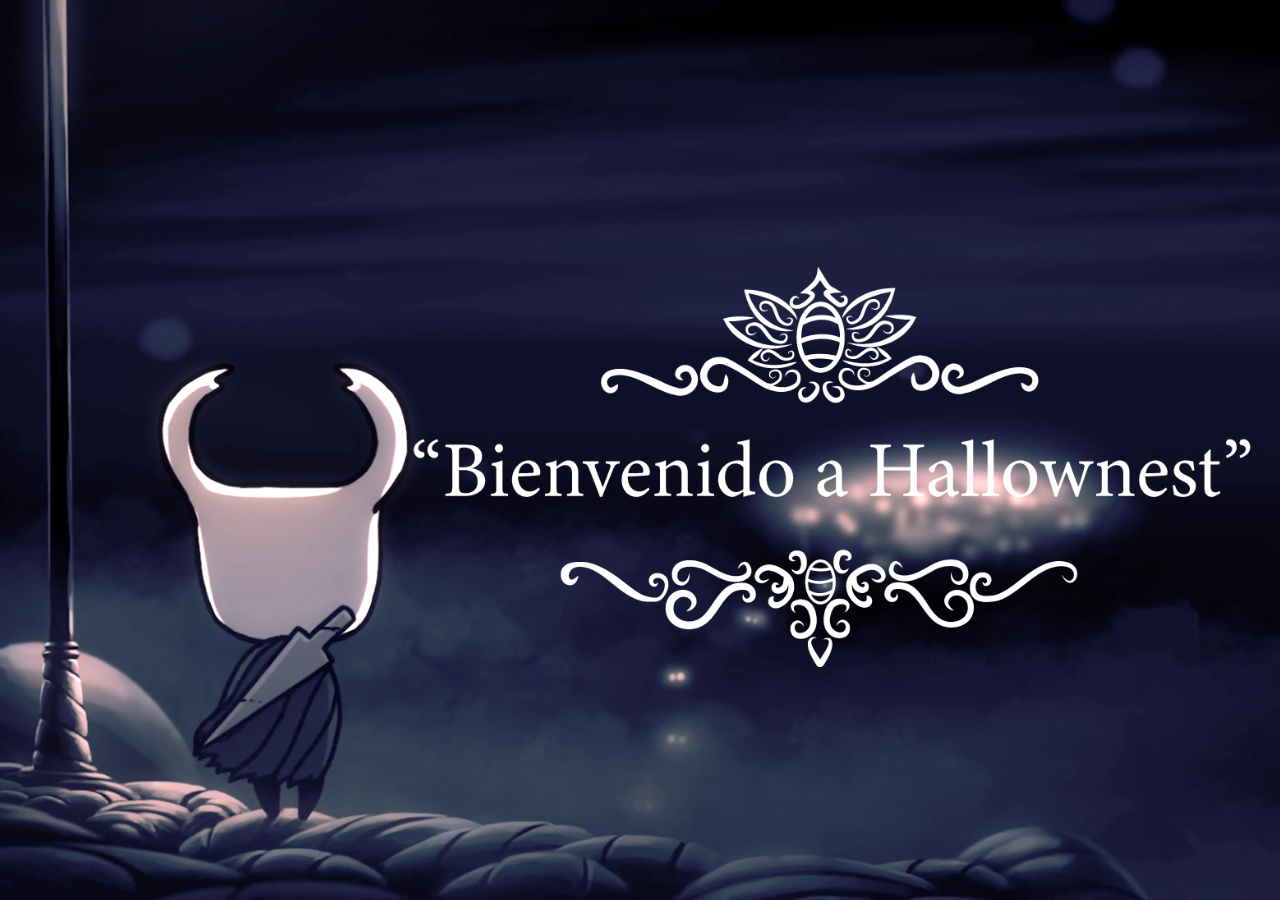
<file: Indexs/splash.html>
<!DOCTYPE html>
<html lang="en">
<head>
    <meta charset="UTF-8">
    <meta name="viewport" content="width=device-width, initial-scale=1.0">
    <link rel="icon" href="../Assets/Imagenes/Actualizar.png" type="image/x-icon">
    <link rel="stylesheet" href="../Assets/Css/splash.css">
    <title>Document</title>
</head>
<body>
    <div class="intro">
        <h1 class="splash-logo-header">
            <span class="splash-logo"><img height="400px" src="../Assets/Imagenes/splash_letras.png"
                    alt=""></span>
        </h1>
    </div>
   
    
</body>
     <script src="../Assets/Js/splash.js"></script>
</html>
</file>
<file: Assets/Css/Estacion.css>
* {
    margin: 0;
    padding: 0%;
   
}
 
html, body {
    width: 100%;
    height: 100%;
    display: flex;   
}

body{
    display: flex;
    justify-content: center;
    align-items: center; 
    font-family: "IBM Plex Serif", serif; 
}

.video{
    position: fixed;
    width: 100%;
    height: 100%;
    object-fit: cover;
    top: 0;
    left: 0;
    z-index: -1;
}

.zonas{
    width: 60%;
    height: 78%;
    background-image: url("../Imagenes/fondoCierfvo1.png");
    background-size: cover;
    background-position: center;
    background-repeat: no-repeat;
    display: flex;  
}

#izquierda{
    width: 40%;
    flex-direction: column;
    text-align: center;
    display: flex;
    justify-content: center;
    align-items: center;
    gap: 25px;
    padding: 25px;
    color: aliceblue;
}




#derecha{
   width: 60%;
   display: flex;
   justify-content: center;
   align-items: center;
   padding: 15px;
}

#izquierda a{
    text-decoration: none;
    color: aliceblue;
    transition: all 0.3s ease;
    font-size: 1.5rem;
   
}

#derecha img{
   width: 100%;
   height: auto;
   object-fit: contain;
   flex-shrink: 0;
   align-items: center; 
   
}

#izquierda a:hover {
    color: white;
    text-shadow: 0 0 10px #ffffff;
    transform: scale(1.08);
}
</file>
<file: Assets/Css/Amuletos.css>
*{
    padding: 0;
    margin: 0;
    font-family: "IBM Plex Serif", serif; 
    font-size: 1.2rem;
}

.PanelCreacionItem{
    font-size: 24px;
    display: none;
    align-items: center;
    justify-content: center;
    flex-direction: column;
    width: calc(100% - 100px);
    height: 100%;
    padding-left: 50px;
    padding-right: 50px;
    background-color: #000000b6;
    position: absolute;
    top: 0px;
    left: 0px;
}


body{
    background-size: 100%;
    background-color: #000000;
}
header{
    height: 250px;
}
header img{
    width: 1200px;
    max-width: 100%;
    height: 200px;
    position: absolute;
    left: calc(50% - 600px);
    top: -0px;
    filter: drop-shadow(20px 30px 40px rgba(67, 51, 44, 1));
    transition: transform 0.2s ease-in-out;
}

header img:hover{
    transform: scale(1.1);
}

header div{
    top: 60px;
    position: absolute;
    width: 100%;
    text-align: center;
    font-size: 48px;
    pointer-events: none;
}

#contenido-centrado{
    float: left;
    width: 100%;
    background-image: url("../Imagenes/s1.JPG");
    background-size: cover;
    background-position: center;
    background-repeat: no-repeat;
}

#ColeccionItems{
    margin: auto;
    width: 100%;
    max-width: 1400px;
    
}
.Titulo{
    position: absolute;
    top: 0px;
    left: 0px;
    text-align: center;
    font-size: 24px;
    padding-top: 10px;
    padding-bottom: 10px;
    background-color: #07070783;
    color: #f0f0f0;
    width: 100%;
    transition: all 0.2s ease-out;
}

.ContenedorItem{
    width: calc(33.3333% - 20px * 2);
    margin: 20px;
    margin-bottom: 60px;
    height: 600px;
   background-color: #000000;
   border-radius: 5px;
    box-shadow: 10px 30px 30px #ff87ef33;
    overflow: hidden;
    position: relative;
    float: left;
}

.Imagen{
    width: 100%;
    height: 100%;
    background-size: cover;
    background-position: bottom;
    background-repeat: no-repeat;
    transition: all 0.2s ease-out;
    transform: translateY(50px);
}


.Icono_Borrar{
    top: 40px;
    right: 10px;
    position: absolute;
    width: 60px;
    transition: all 0.1s ease-out;
    background-color: white;
}
.Icono_Borrar:hover{
    opacity: 0.9;
    cursor: pointer;
    transform: scale(1.1);
}

.Icono_Editar{
    top: 110px;
    right: 10px;
    position: absolute;
    width: 60px;
   
    background-color: white;
}
.Icono_Editar:hover{
    cursor: pointer;
    transition: all 0.1s ease-out;
    transform: scale(1.1);
}

.Descripcion{
    width: 90%;
    height: 100%;
    display: flex;
    padding: 5px;
    justify-content: center;
    align-items: center;
    text-align: center;
    position: absolute;
    bottom: 0px;
    left: 0px;
    background-color: rgba(3, 2, 4, 0.433);
    padding: 30px;
    color: white;
    opacity: 0.1;
    font-size: 20px;
    transition: bottom 0.2s ease-out;
}

.Descripcion:hover{
    opacity: 1;
}

.PanelCreacionItem div{
    padding-top: 10px;
    padding-bottom: 10px;
}
.CrearItem_titulo{
    width: calc(100%);
}

.CrearItem_instruccionImagen{
    width: 100%;
}
.PanelCreacionItem input{
    font-size: 18px;
    width: calc(100% - 40px);
    padding: 20px;
    padding-top: 10px;
    padding-bottom: 10px;
    border: none;
}

.PanelCreacionItem img{
    width: 100%;
    height: 100px;
}
.Campo_Descripcion{
    height: 200px;
}
textarea{
    font-size: 18px;
    width: calc(100% - 40px);
    padding: 20px;
    padding-top: 10px;
    padding-bottom: 10px;
    color: dimgrey;
    border-radius: 5px;
    border: none;
    resize: vertical;
}

button{
    margin-top: 10px;
    padding: 20px;
    width: 100%;
    border: none;
    border-radius: 10px;
}
button:hover{
    cursor: pointer;
    transform: scale(1.05);
}

.boton_cancelar{
    background-color: #44006b;
}

/*--------poner datos tarjeta 7w7------*/
.PantallaAgregarItem{
    width: 100%;
    height: 100%;
    color: #f0f0f0;
    display: flex;
    align-items: center;
    justify-content: center;
    width: calc(33.3333% - 20px * 2);
    margin: 20px;
    margin-bottom: 60px;
    height: 600px;
    border-radius: 5px;
    box-shadow: 10px 30px 40px #6e2e8b5b;
    overflow: hidden;
    position: relative;
    float: left;
}
.PantallaAgregarItem:hover{
    cursor: pointer;
    transform: scale(1.02);

    transition: all 0.2s ease-out;
}
.icono_agregar{
    width: 150px;
    height: 150px;
}

/*-------------barra-------------------*/
.barra{
   background-color: #7C3D81;
    display: flex;
    align-items: center;
    justify-content: space-between;
    position: fixed;
    top: 0;
    left: 0;
    width: 100%;
    z-index: 1000;
}
.barra a{
    float: inline-end;
    text-decoration: none;
    color: aliceblue;
    padding: 25px;
    
}
.barra img{
    padding: 10px;
    padding-left: 15px;
    width:170px;
    height: auto;
    float: left;
}

/*---------------barra sola----------------------------------------*/
.barra_sola{
    width: 100%;
   background-color:#7C3D81;
    display: flex;
    justify-content: center;
    align-items: center;
    text-align: center; 
}
.barra_sola h1{
 color: #f0f0f0;
 padding: 1%;
}
.barra_sola img{
    padding: 1%;
}


#barra1{
 background-color: #CF7B9D;
}

#barra2{
    background-color: #44006b;
}

/*----------------amueltos del juego-------------------*/

.amuletos_juego{
     display: flex;
    justify-content: center;
    gap: 50px;
    padding: 40px 5%;
    flex-wrap: wrap;
    font-style: italic;
    background-image: url("../Imagenes/fondoS2.png");
    background-repeat: no-repeat;
    background-size: cover;
    text-align: center;   
}

.amuletos img{
    height: 350px;
    width: 350px;
    border-radius: 5px;
}
.amuletos{
    position: relative;
    display: inline-block;
    overflow: hidden;
    border-radius: 5px;
} 

.amuletos img {
    transition: transform 0.3s ease-in-out;
    display: block;
}
.amuletos::after {
    content: "";
    position: absolute;
    top: 0;
    left: 0;
    width: 100%;
    height: 100%;
    background-color: rgba(0, 0, 0, 0); 
    transition: background-color 0.3s ease-in-out;
    z-index: 1;
}
.amuletos:hover::after {
    background-color: rgba(0, 0, 0, 0.7);
}

.datos_amuletos{
    position: absolute;
    top: 50%;
    left: 50%;
    transform: translate(-50%, -50%);
    justify-content: center;
    border-radius: 5px;
    opacity: 0;
    z-index: 2;
    color: white;
    background-color: transparent;
    transition: opacity 0.3s ease;
}

.datos_amuletos h1{
    font-size: 2.rem;
}


.datos_amuletos p{
    font-size: 1.rem;
}

.amuletos:hover .datos_amuletos {
    opacity: 1;
}

/*-------------imagen cambio amuletos----------------------*/
#salubra_cambioImagen{
    width: 80%;
    height: 80vh;
    background-image: url("../Imagenes/a1.png");
    display: flex;
    background-size: cover;
    background-position: center;
    align-items: center;
    justify-content: center;
    margin: auto;
    padding: 2%;
   
}

#verde{
background: #75429a;
}

.audio_dis {
   width: 25%;
   margin: 15px;
    padding: 10px;
    border-radius: 5px;
    display: flex;
    gap: 15px;
    box-shadow: 0 5px 15px #0005;
}

/* Información de la canción */
.audio_info {
    display: flex;
    align-items: center;
    gap: 12px;
    color: white;
}

.audio_info img {
    width: 55px;
    height: auto;
    object-fit: cover;
    border-radius: 10px;
}

.audio_info h3 {
    font-size: 16px;
    margin: 0;
}

.audio_info p {
    font-size: 12px;
    color: #c5a9d9;
    margin: 5px 0 0;
}

/* Botones */
.audio_controles {
    display: flex;
    justify-content: center;
    align-items: center;
    gap: 15px;
    background-color: #44006b;
    width: 40%;
    padding: 0%;
    border-radius: 5px;
    border: #000000 2px;
}

.audio_controles button {
    width: 45px;
    height: 45px;
    padding: 5px;
    border: none;
    background: transparent;
    cursor: pointer;
    display: flex;
    align-items: center;
    justify-content: center;
    object-fit: contain;
}

.audio_controles img {
    width: 100%;
    height: 100%;
    align-items: center;
    justify-content: center;
    object-fit: contain;
}

.audio_controles button:hover {
    background-color: #a77bc5;
    transform: scale(1.1);
}
</file>
<file: Assets/Css/Registro.css>
* {
    box-sizing: border-box;
    font-family: "IBM Plex Serif", serif; 
}

body {
    margin: 0;
    font-family: 'Segoe UI', Tahoma, Geneva, Verdana, sans-serif;
    min-height: 100vh;
    background-image: url("../Imagenes/fondoinicio.png");
    background-size: cover;
    background-position: center;
    background-attachment: fixed;
    display: flex;
    justify-content: center;
    align-items: center;
    padding: 20px;
}

/*---------- Contenedor principal ----------*/
.contenedor__seccion--contacto {
    width: 800px;
    max-width: 100%;
    min-height: 520px;
    display: flex;
    overflow: hidden;
    background-color: rgba(15, 15, 35, 0.85);
    border-radius: 5px;
    box-shadow: 0 15px 40px rgba(255, 255, 255, 0.35);
    
}

/*---------- Opciones de sesión ----------*/
.formulario-contacto__Sesion {
    display: flex;
    justify-content: center;
    width: 100%;
    margin-top: 25px;
    margin-bottom: 20px;
}

.formulario-contacto__Sesion a {
    width: 100%;
    padding: 14px 18px;
    display: flex;
    justify-content: center;
    align-items: center;
    color: white;
    text-decoration: none;
    font-weight: 600;
    background-color: #25235b;
    border: none;
    border-radius: 8px;
    transition: background-color 0.3s ease, transform 0.3s ease;
}



/*---------- Formulario ----------*/
.formulario-contacto {
    width: 100%;
    padding: 10px;
    display: flex;
    flex-direction: column;
    justify-content: center;
    align-items: center;
    text-align: center;
    color: #ffffff;
}

.formulario-contacto h2 {
    color: #ffffff;
    font-size:2rem;
    
}


/*---------- Campos de entrada ----------*/
.formulario-contacto__input {
    width: 40%;
    margin-bottom: 10px;
    text-align: left;
    position: relative;
    padding: 5px;
}

.formulario-contacto__input p {
    color: #f1f1f1;
    font-size: 1rem;
   
}



.formulario-contacto__input input {
    width: 100%;
    padding: 12px 15px;
    font-size: 15px;
    color: #ffffff;
    background-color: rgba(255, 255, 255, 0.08);
    border: 1px solid rgba(255, 255, 255, 0.25);
    border-radius: 8px;
    outline: none;
    transition: border-color 0.3s ease, background-color 0.3s ease;
}

.formulario-contacto__input input:focus {
    border-color: #9ca9ff;
    background-color: rgba(255, 255, 255, 0.12);
}

.formulario-contacto__input input::placeholder {
    color: rgba(255, 255, 255, 0.55);
}


/*---------- Botón ----------*/
.formulario-contacto__boton button {
    width: 200px;
    padding: 14px;
    border: none;
    border-radius: 8px;
    background-color: #4541a1;
    color: white;
    font-size: 16px;
    font-weight: 600;
    cursor: pointer;
    transition: background-color 0.3s ease, transform 0.3s ease, box-shadow 0.3s ease;
}

.formulario-contacto__boton button:hover {
    background-color: #5a56c5;
    transform: translateY(-2px);
    box-shadow: 0 8px 20px rgba(69, 65, 161, 0.35);
}


/*---------- Mensajes ----------*/
.formulario-contacto__mensaje-Global {
    margin-top: 15px;
    text-align: center;
    font-size: 14px;
    color: white;
}
</file>
<file: Assets/Css/Sendero.css>
* {
    margin: 0;
    padding: 0%;
    font-family: "IBM Plex Serif", serif;
    font-size: 1.2rem;
}

h1{
    font-size: 2rem;
}
:root {
   /*Paleta de colores*/
    --color-pri: #789ccd;
    --color-se: #556ea3;
    --color-ter: #313d6f;
    --color-cuar: #182144;

    /*-sendero-*/
    --color-verde: #479D68;
    --color-negro:#000000; 
    --color-barraS:#09121D; 
    --color-verde2: #033736;

    /*-----ciudad---------*/
     --color-c1: #122A45;
    --color-c2:#122A45; 
    --color-c3:#09152A; 
    --color-c4: #5B6579;

    /*---------Cruces olvidados----------------*/
    --color-cru1: #09121D;
    --color-cru2: #182144;
    --color-cru1: #182144;

}
 
html, body {
    width: 100%;
    height: 100%;
    background-color: var(--color-negro);
}

.barra{
    background-color: var(--color-barraS);
    display: flex;
    align-items: center;
    justify-content: space-between;
    position: fixed;
    top: 0;
    left: 0;
    width: 100%;
    z-index: 1000;
}
.barra a{
    float: inline-end;
    text-decoration: none;
    color: aliceblue;
    padding: 25px;
    transition: all 0.3s ease;
    
}

#barra a:hover {
    color: white;
    text-shadow: 0 0 10px #ffffff;
    transform: scale(1.08);
}

.barra img{
    padding: 10px;
    padding-left: 15px;
    width:170px;
    height: auto;
    float: left;
}


/*---------------barra sola----------------------------------------*/
.barra_sola{
    width: 100%;
    
    display: flex;
    justify-content: center;
    align-items: center;
    text-align: center; 
}
.barra_sola h1{
 color: #f0f0f0;
 padding: 1%;
}

#barra_sola_ciudad{
    background-color: var(--color-c3);
}

#barra_sola_sendero{
    background-color: var(--color-verde2);
}

#barra_sola_cruces{
    background-color: var(--color-cru1);
}


/*-----------Parallax-------------------------------------------*/

section#slider {
    width: 100%;
    height: 100%;
    position: relative;
    overflow: hidden;
}

div#content-images-slider {
    position: absolute;
    top: 0;
    left: 0;
    width: 100%;
    height: 100%;
}

div.image-slider {
    position: absolute;
    top: 0;
    left: 0;
    width: 100%;
    height: 100%;
    background-repeat: no-repeat;
    background-position: bottom center;
    background-size:  contain;
}

h1#slider-text {
    position: absolute;
    top: 35%;
    left: 55%;
    transform: translate(-50%, -50%);
    font-size: 4em;
    background: linear-gradient(0deg, rgba(166, 166, 166,1) 0%, rgba(255, 255, 255,1) 32%);
    -webkit-background-clip: text;
    -webkit-text-fill-color: transparent;
}
section#content {
    width: 100%;
    height: 100%;
    background-color: #f0f0f0;
}

/*-----------Seccion informacion-------------------------------------------*/
.info{
    width: 100%;
    padding-top: 2%;
    padding-bottom:5%;
    background-size: cover;
    background-position: center;
    background-repeat: no-repeat;
    color: #f0f0f0; 
}

#sendero_info{
    background-image: url("../Imagenes/s2.png");
}

#ciudad_info{
     background-image: url("../Imagenes/ciudad6.png");
    
}
#paramos_info{
    background-image: url("../Imagenes/p6.png");
}

#cruces_info{
    background-image: url("../Imagenes/fondoinicio.png");
}

.info_texto{
    width: 100%;
    display: flex;
    text-align: center;
    align-items: center;
    background-color: rgba(0, 0, 0, 0.247);
    justify-content: center;
    margin: 15px auto;
    
}
.info img{
    width: 27%;
    padding-left: 2%;
    float: left;
}
.texto{
    
    width: 50%;
    text-align: left;
    padding: 5%;
    font-size: 18px;
}
.texto h1{
    text-align: center;
}

/*-------------habitantes--------------*/
.habitantes{
    width: 100%;
    height: auto;
    padding-top: 2%;
    background-size: cover;
    overflow: hidden;
}
#personajes_sendero{
 background-image: url("../Imagenes/s2.png");
}

#personajes_ciudad{
 background-image: url("../Imagenes/habC6.png");
}
#personajes_paramos{
 background-image: url("../Imagenes/p11.png");
}

#personajes_cruces{
 background-image: url("../Imagenes/fondoinicio.png");
}


.personajes{
   display: flex;
   border-radius: 5px;
    flex-direction: column;
    justify-content: center;
    align-items: center;
    text-align: center;
    opacity: 0;
    transform: translateX(-150px);
    transition: 
        opacity 1s ease,
        transform 3s ease;
}

.personajes.visible {
    opacity: 1;
    transform: translateX(0);
}

.personajes2{
    display: flex;
    flex-direction: column;
    justify-content: center;
    align-items: center;
    text-align: center;
    opacity: 0;
    transform: translateX(150px);
    transition: 
        opacity 1s ease,
        transform 3s ease;

}  

.personajes2.visible {
    opacity: 1;
    transform: translateX(0);
}

.datos_personajes{
    width: 70%;

    text-align: center;
    justify-content: center;
    padding: 2%;
    color: #f0f0f0;
}

.imagen_personaje{
    width: 25%;
    border-radius: 5px;
   
}
.imagen_personaje img {
    width: 100%;
    height: 100%;  
}

/*---------- Sección enemigos ----------*/
.personas {
    display: flex;
    justify-content: center;
    gap: 50px;
    padding: 5%;
    flex-wrap: wrap;
    font-style: italic;
    background-size: cover;
    background-position: center;

}
.descripcion_enemigos {
    font-size: 80%;     
    margin: 0;
    line-height: 1.3;
}

.info-hover {
    position: absolute;
    top: 50%;
    left: 50%;
    transform: translate(-50%, -50%);
    width: 85%;           
    padding: 10px;         
    box-sizing: border-box;
    text-align: center;
    opacity: 0;
    z-index: 2;
    color: white;
    background-color: transparent;
    transition: opacity 0.3s ease;
}

#enemigos_ciudad{
     background-image: url("../Imagenes/habC7.png");
}

#enemigos_sendero{
    background-image: url("../Imagenes/fondoS2.png");
}

#enemigos_paramos{
    background-image: url("../Imagenes/p12.png");
}

#enemigos_cruces{
    background-image: url("../Imagenes/cru9.png");
}

.personas img {
    height: 250px;
    width: 250px;
    border-radius: 10px;
}

.imagen-container {
    position: relative;
    display: inline-block;
    overflow: hidden;
    border-radius: 10px;
}

.imagen-container img {
    transition: transform 0.3s ease-in-out;
    display: block;
}

.imagen-container::after {
    content: "";
    position: absolute;
    top: 0;
    left: 0;
    width: 100%;
    height: 100%;
    background-color: rgba(0, 0, 0, 0); 
    transition: background-color 0.3s ease-in-out;
    z-index: 1;
}

.imagen-container:hover::after {
    background-color: rgba(0, 0, 0, 0.7);
}

.info-hover {
    position: absolute;
    top: 50%;
    left: 50%;
    transform: translate(-50%, -50%);
    justify-content: center;
    border-radius: 5px;
    opacity: 0;
    z-index: 2;
    color: white;
    background-color: transparent;
    transition: opacity 0.3s ease;
   
}
.imagen-container:hover .info-hover {
    opacity: 1;
}

/*---------- Slider ----------*/
#slider{
    width: 100%;
    height: 90px;
    background-size: 100% 100%;
    animation: slider 40s infinite linear;
    position: relative; 
    z-index: 1;
    padding-bottom: 20px;
}
@keyframes slider{
    to{background-position: 1200px;}
}

.sliderC{
    background-image: url("../Imagenes/carruusel1.png");
}

.sliderS{
     background-image: url("../Imagenes/carruusel4.png");
}
.sliderP{
     background-image: url("../Imagenes/carruusel3.png");
}

.sliderCru{
     background-image: url("../Imagenes/carruusel2.png");
}



/*--------------------------AREAS-----------------------------------*/
.apartado_areas{
    width: 100%;
    height: auto;
    padding-top: 2%;
    background-size: cover;
    background-position: center;
    display: flex;
    justify-content: center;
    align-items: center;
    flex-direction: column;
    
}
#apartado_areasS{
 background-image: url("../Imagenes/fondoS2.png");
}
#apartado_areasC{
     background-image: url("../Imagenes/ciudad6.png");
}
#apartado_areasP{
     background-image: url("../Imagenes/p11.png");
}
#apartado_areasCru{
     background-image: url("../Imagenes/cru5.png");
}




.Areas{
  width: 60%;
    height:400px;
    background-color: rgba(0, 0, 0, 0.623);
    display: flex;
    margin-bottom: 5%;
    align-items: center;
    
    
   
}
.datos_area{
    width: 60%;
    text-align: center;
    padding: 2%;
    color: #f0f0f0;
}

.imagen_area{
    width: 40%;
    height: 90%;
   
}
.imagen_area img {
    width: 100%;
    height: 100%;  
}

/*---------------Audio botones---------------------------------*/
#audio_dis_ciudad{
    background-color: var(--color-c1);
}
#audio_controles_ciudad{
    background-color: var(--color-c4);
}
#audio_controles_cruces{
    background-color: var(--color-c4);
}
#verde{
   background-color: var(--color-verde);
}
#verde2{
    background-color: var(--color-verde2);
}
#verde3{
    background-color: rgb(7, 98, 96);
}
.audio_dis {
    margin: 15px;
    width: 25%;
    padding: 10px;
    border-radius: 5px;
    display: flex;
    gap: 15px;
    box-shadow: 0 5px 15px #0005;
}

/*---------------audios---------------------------------*/
.audio_info {
    display: flex;
    align-items: center;
    gap: 12px;
    color: white;
}

.audio_info img {
    width: 55px;
    height: auto;
    object-fit: cover;
    border-radius: 10px;
}

.audio_info h3 {
    font-size: 16px;
    margin: 0;
}

.audio_info p {
    font-size: 12px;
    color: #ffffff;
    margin: 5px 0 0;
}

/* Botones */
.audio_controles {
    display: flex;
    justify-content: center;
    align-items: center;
    gap: 15px;
    background-color: #000000;
    width: 40%;
    padding: 0%;
    border-radius: 5px;
    border: #000000 2px;
    
}

.audio_controles button {
    width: 55px;
    height: 55px;
    padding: 5px;
    border: none;
    border-radius: 50%;
    background: transparent;
    cursor: pointer;
    display: flex;
    align-items: center;
    justify-content: center;
    object-fit: contain;
    
}

.audio_controles img {
    width: 100%;
    height: 100%;
    align-items: center;
    justify-content: center;
    object-fit: contain;
}

.audio_controles button:hover {
    background-color: #ffffff70;
    transform: scale(1.1);
}
</file>
<file: Assets/Css/splash.css>
.intro {
    position: fixed;
    z-index: 999; 
    left: 0;
    top: 0;
    width: 100%;
    height: 100vh;
    background-image: url("../Imagenes/splash_fondo.png");
    background-size: cover;
    background-position: center;
    background-repeat: no-repeat;
    transition: 1s;
}

.splash-logo-header {
    position: absolute;
    top: 50%;
    left: 65%;
    transform: translate(-50%, -50%);
    color: #F5F5DC;
    font-family: 'Lora', serif;
 
}

.splash-logo {
    position: relative;
    display: inline-block;
    bottom: -20px;
    opacity: 0;
}

.splash-logo.active {
    bottom: 0;
    opacity: 1;
    transition: ease-in-out 0.5s;
}

.splash-logo.fade {
    bottom: 150px;
    opacity: 0;
    transition: ease-in-out 0.5s;
}
</file>
